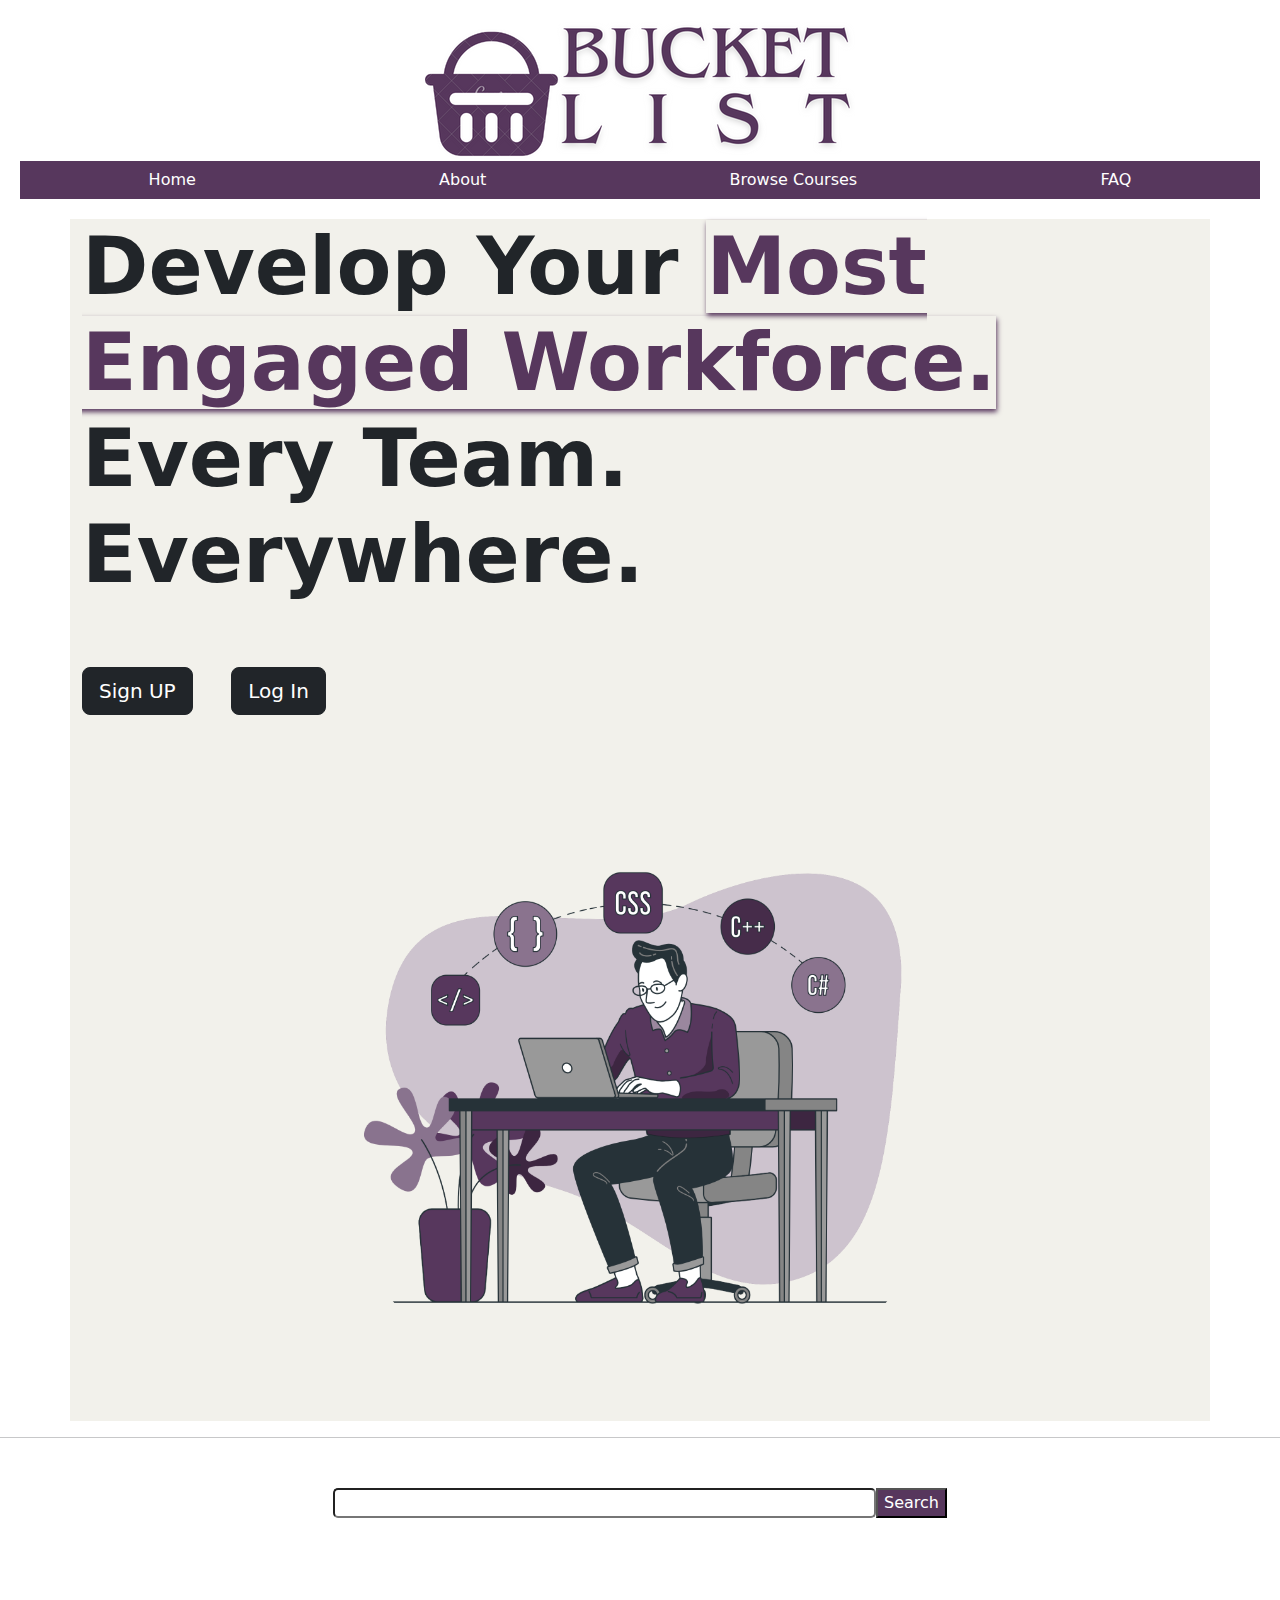
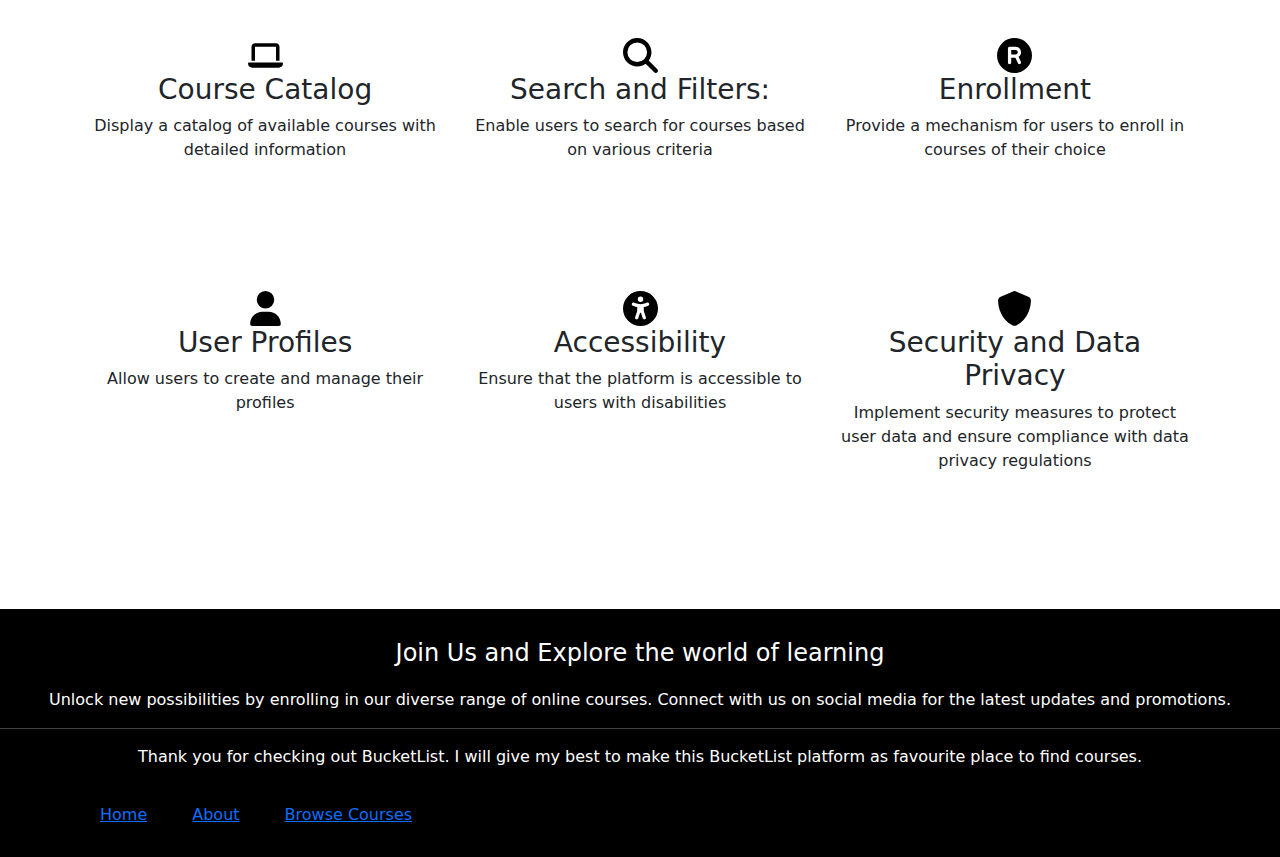
<file: index.html>
<!DOCTYPE html>
<html lang="en">

<head>
  <meta charset="UTF-8">
  <meta name="viewport" content="width=device-width, initial-scale=1">
  <link rel="stylesheet" href="styles/styles.css">

  <link href="https://cdn.jsdelivr.net/npm/bootstrap@5.3.2/dist/css/bootstrap.min.css" rel="stylesheet"
    integrity="sha384-T3c6CoIi6uLrA9TneNEoa7RxnatzjcDSCmG1MXxSR1GAsXEV/Dwwykc2MPK8M2HN" crossorigin="anonymous">
  <link rel="stylesheet" href="	https://cdn.jsdelivr.net/npm/bootstrap@5.3.2/dist/css/bootstrap.min.css">
  <script src="https://cdn.jsdelivr.net/npm/@popperjs/core@2.11.8/dist/umd/popper.min.js"
    integrity="sha384-I7E8VVD/ismYTF4hNIPjVp/Zjvgyol6VFvRkX/vR+Vc4jQkC+hVqc2pM8ODewa9r"
    crossorigin="anonymous"></script>
  <script src="https://cdn.jsdelivr.net/npm/bootstrap@5.3.2/dist/js/bootstrap.min.js"
    integrity="sha384-BBtl+eGJRgqQAUMxJ7pMwbEyER4l1g+O15P+16Ep7Q9Q+zqX6gSbd85u4mG4QzX+"
    crossorigin="anonymous"></script>
  <link rel="stylesheet" href="https://fonts.googleapis.com/css2?family=Roboto:wght@400;700&display=swap">

  <title>Online Course Reservation</title>
</head>
<body>
  <header>
    <nav>
      <div class="list">
        <img src="images/logoBL.png" alt="image">
        <ul class="nav-ul">
          <li class="nav-li"><a href="index.html">Home</a></li>
          <li class="nav-li"><a href="about.html">About</a></li>
          <li class="nav-li"><a href="browsecourses.html">Browse Courses</a></li>
          <li class="nav-li"><a href="faq.html">FAQ</a></li>
        </ul>
      </div>
    </nav>
  </header>
  <main>
    <div class="container">
      <div class="text">
        <h1>
          Develop Your <span>Most
          Engaged Workforce.</span> Every Team. Everywhere.
        </h1>

        <button class="btn btn-dark btn-lg" type="button"><a href="signin.html">Sign UP</a></button>
        <button class="btn btn-dark btn-lg" type="button"><a href="login.html">Log In</a></button>

      </div>

      <div class="img2">
        <img class="im2" src="images/Programmer-bro.png" alt="img">
      </div>
    </div>
    <hr>

    <div class="search">
      <input type="text" class="search-input" name="" class="input">
      <button type="submit" class="search-button">Search</button>
    </div>
    <section id="features">
      <div class="row">
        <div class="feature-box col-lg-4 ">
          <i class="fa-solid fa-laptop fa-4x"></i>
          <svg xmlns="http://www.w3.org/2000/svg" height="35" width="35"
            viewBox="0 0 640 512"><!--!Font Awesome Free 6.5.1 by @fontawesome - https://fontawesome.com License - https://fontawesome.com/license/free Copyright 2023 Fonticons, Inc.-->
            <path
              d="M128 32C92.7 32 64 60.7 64 96V352h64V96H512V352h64V96c0-35.3-28.7-64-64-64H128zM19.2 384C8.6 384 0 392.6 0 403.2C0 445.6 34.4 480 76.8 480H563.2c42.4 0 76.8-34.4 76.8-76.8c0-10.6-8.6-19.2-19.2-19.2H19.2z" />
          </svg>
          <h3>Course Catalog</h3>
          <p>Display a catalog of available courses with detailed information </p>
        </div>
        <div class="feature-box col-lg-4 ">
          <i class="fa-solid fa-magnifying-glass fa-5x"></i>
          <svg xmlns="http://www.w3.org/2000/svg" height="35" width="35"
            viewBox="0 0 512 512"><!--!Font Awesome Free 6.5.1 by @fontawesome - https://fontawesome.com License - https://fontawesome.com/license/free Copyright 2023 Fonticons, Inc.-->
            <path
              d="M416 208c0 45.9-14.9 88.3-40 122.7L502.6 457.4c12.5 12.5 12.5 32.8 0 45.3s-32.8 12.5-45.3 0L330.7 376c-34.4 25.2-76.8 40-122.7 40C93.1 416 0 322.9 0 208S93.1 0 208 0S416 93.1 416 208zM208 352a144 144 0 1 0 0-288 144 144 0 1 0 0 288z" />
          </svg>
          <h3>Search and Filters:</h3>
          <p>Enable users to search for courses based on various criteria</p>
        </div>
        <div class="feature-box col-lg-4">
          <i class="fa-solid fa-registered fa-10x"></i>
          <svg xmlns="http://www.w3.org/2000/svg" height="35" width="35"
            viewBox="0 0 512 512"><!--!Font Awesome Free 6.5.1 by @fontawesome - https://fontawesome.com License - https://fontawesome.com/license/free Copyright 2023 Fonticons, Inc.-->
            <path
              d="M256 512A256 256 0 1 0 256 0a256 256 0 1 0 0 512zM160 152c0-13.3 10.7-24 24-24h88c44.2 0 80 35.8 80 80c0 28-14.4 52.7-36.3 67l34.1 75.1c5.5 12.1 .1 26.3-11.9 31.8s-26.3 .1-31.8-11.9L268.9 288H208v72c0 13.3-10.7 24-24 24s-24-10.7-24-24V264 152zm48 88h64c17.7 0 32-14.3 32-32s-14.3-32-32-32H208v64z" />
          </svg>
          <h3>Enrollment </h3>
          <p>Provide a mechanism for users to enroll in courses of their choice</p>
        </div>
        <div class="feature-box col-lg-4">
          <i class="fa-solid fa-user fa-10x"></i>
          <svg xmlns="http://www.w3.org/2000/svg" height="35" width="35"
            viewBox="0 0 448 512"><!--!Font Awesome Free 6.5.1 by @fontawesome - https://fontawesome.com License - https://fontawesome.com/license/free Copyright 2023 Fonticons, Inc.-->
            <path
              d="M224 256A128 128 0 1 0 224 0a128 128 0 1 0 0 256zm-45.7 48C79.8 304 0 383.8 0 482.3C0 498.7 13.3 512 29.7 512H418.3c16.4 0 29.7-13.3 29.7-29.7C448 383.8 368.2 304 269.7 304H178.3z" />
          </svg>
          <h3>User Profiles</h3>
          <p>Allow users to create and manage their profiles</p>
        </div>
        <div class="feature-box col-lg-4">
          <i class="fa-solid fa-universal-access fa-10x"></i>
          <svg xmlns="http://www.w3.org/2000/svg" height="35" width="35"
            viewBox="0 0 512 512"><!--!Font Awesome Free 6.5.1 by @fontawesome - https://fontawesome.com License - https://fontawesome.com/license/free Copyright 2023 Fonticons, Inc.-->
            <path
              d="M0 256a256 256 0 1 1 512 0A256 256 0 1 1 0 256zm161.5-86.1c-12.2-5.2-26.3 .4-31.5 12.6s.4 26.3 12.6 31.5l11.9 5.1c17.3 7.4 35.2 12.9 53.6 16.3v50.1c0 4.3-.7 8.6-2.1 12.6l-28.7 86.1c-4.2 12.6 2.6 26.2 15.2 30.4s26.2-2.6 30.4-15.2l24.4-73.2c1.3-3.8 4.8-6.4 8.8-6.4s7.6 2.6 8.8 6.4l24.4 73.2c4.2 12.6 17.8 19.4 30.4 15.2s19.4-17.8 15.2-30.4l-28.7-86.1c-1.4-4.1-2.1-8.3-2.1-12.6V235.5c18.4-3.5 36.3-8.9 53.6-16.3l11.9-5.1c12.2-5.2 17.8-19.3 12.6-31.5s-19.3-17.8-31.5-12.6L338.7 175c-26.1 11.2-54.2 17-82.7 17s-56.5-5.8-82.7-17l-11.9-5.1zM256 160a40 40 0 1 0 0-80 40 40 0 1 0 0 80z" />
          </svg>
          <h3>Accessibility</h3>
          <p>Ensure that the platform is accessible to users with disabilities</p>
        </div>
        <div class="feature-box col-lg-4">
          <i class="fa-solid fa-shield fa-10x"></i>
          <svg xmlns="http://www.w3.org/2000/svg" height="35" width="35"
            viewBox="0 0 512 512"><!--!Font Awesome Free 6.5.1 by @fontawesome - https://fontawesome.com License - https://fontawesome.com/license/free Copyright 2023 Fonticons, Inc.-->
            <path
              d="M256 0c4.6 0 9.2 1 13.4 2.9L457.7 82.8c22 9.3 38.4 31 38.3 57.2c-.5 99.2-41.3 280.7-213.6 363.2c-16.7 8-36.1 8-52.8 0C57.3 420.7 16.5 239.2 16 140c-.1-26.2 16.3-47.9 38.3-57.2L242.7 2.9C246.8 1 251.4 0 256 0z" />
          </svg>
          <h3>Security and Data Privacy</h3>
          <p>Implement security measures to protect user data and ensure compliance with data privacy regulations</p>
        </div>
      </div>
    
    </section>
    <div class="companies">
    </div>



  </main>
  <footer>
    <div class="container1 footer">
      <h2 class="footer-h2">Join Us and Explore the world of learning</h2>
      <p class="footer-p text-center">Unlock new possibilities by enrolling in our diverse range of online courses.
        Connect with us on social media
        for the latest updates and promotions.</p>
      <hr>
      <p class="footer-p text-center">Thank you for checking out BucketList. I will give my best to make this BucketList
        platform as favourite place
        to find courses.</p><br>
      <div class="footer-links">
        <ul class="footer-ul">
          <li class="footer-li"><a class="footer-a" href="index.html">Home</a></li>
          <li class="footer-li"><a class="footer-a" href="about.html">About</a></li>
          <li class="footer-li"><a class="footer-a" href="browsecourses.html">Browse Courses</a></li>
        </ul>
      </div>
    </div>

  </footer>
</body>

</html>
</file>
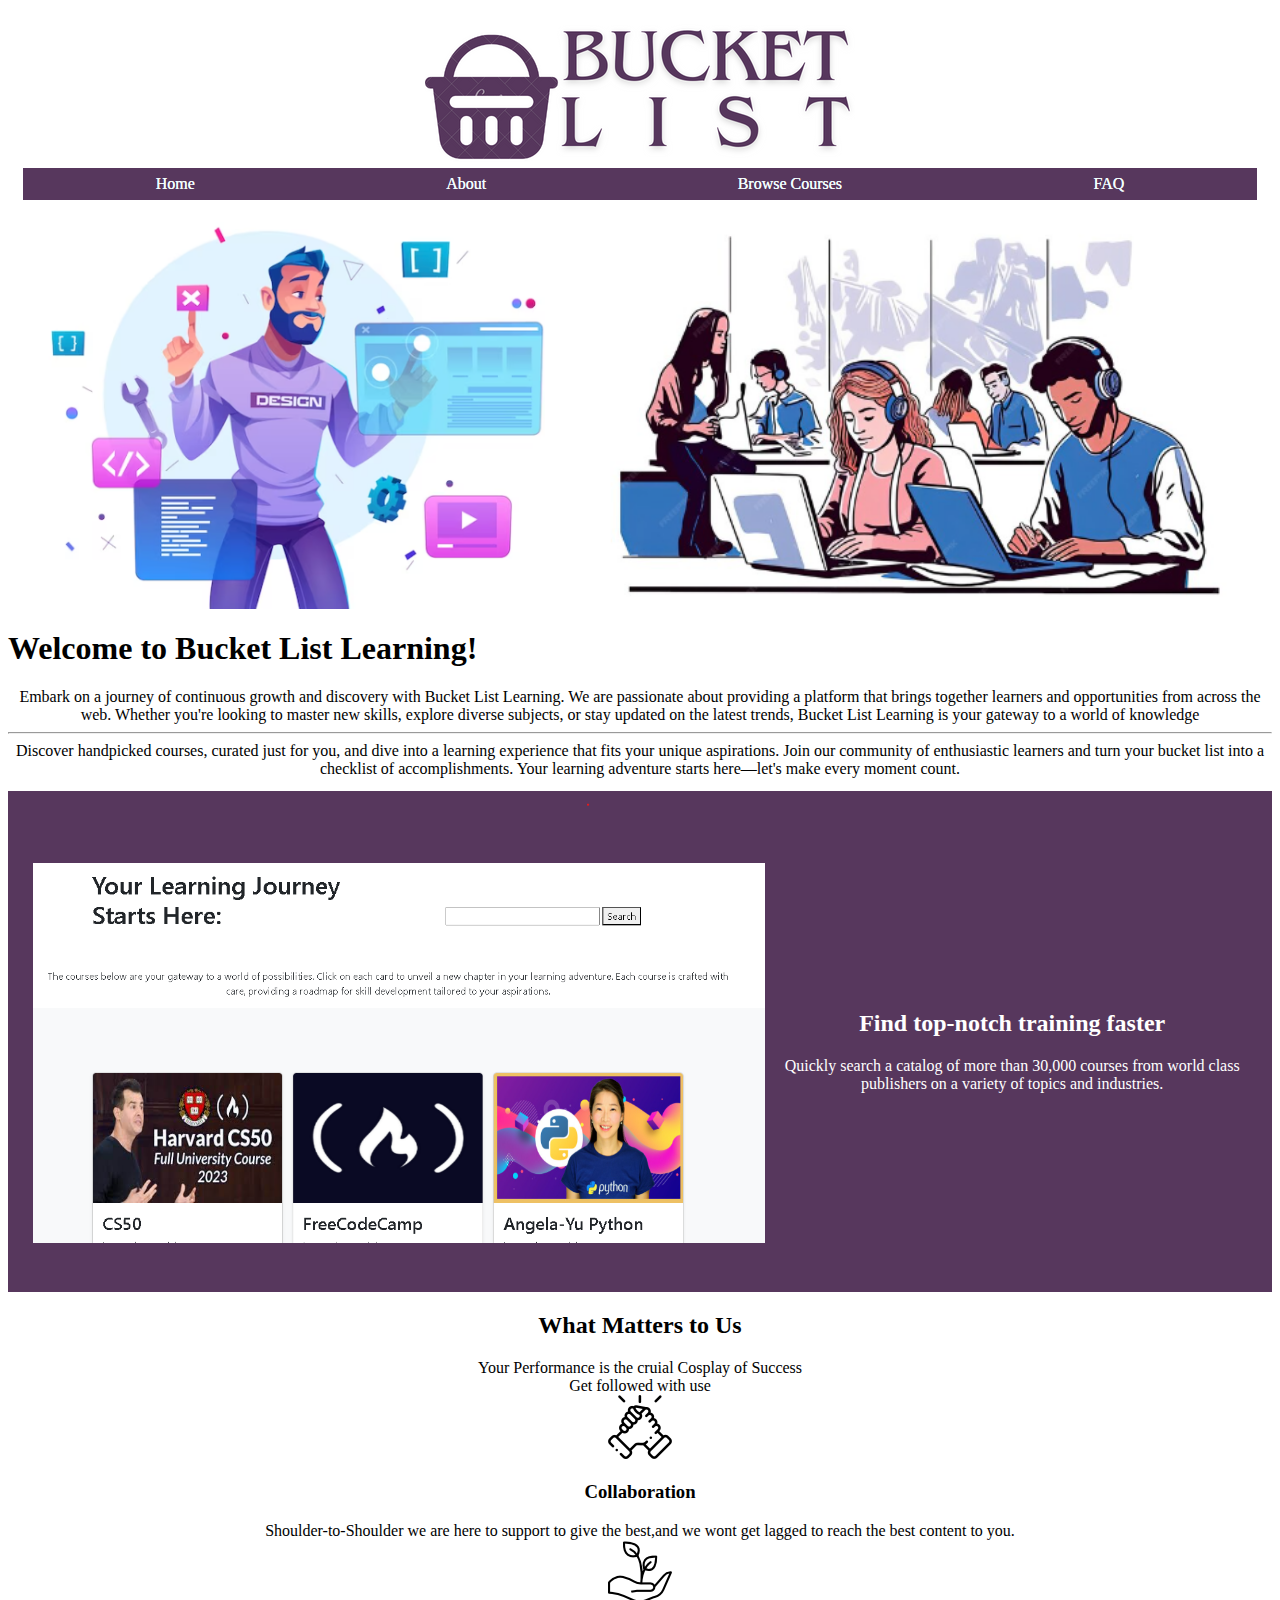
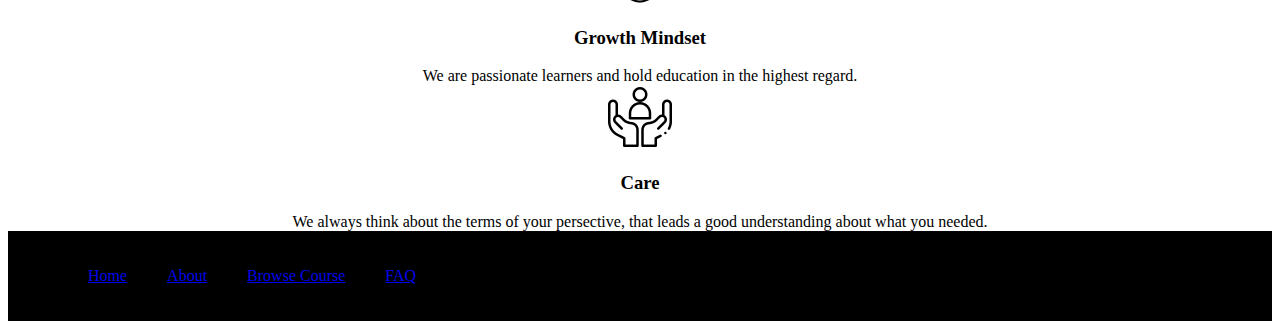
<file: about.html>
<!DOCTYPE html>
<html lang="en">

<head>
    <meta charset="UTF-8">
    <meta name="viewport" content="width=device-width, initial-scale=1.0">
    <link rel="stylesheet" href="styles/about.css">
    <title>About</title>
    <link href="https://cdn.jsdelivr.net/npm/bootstrap@5.3.2/dist/css/bootstrap.min.css" rel="stylesheet"
        integrity="sha384-T3c6CoIi6uLrA9TneNEoa7RxnatzjcDSCmG1MXxSR1GAsXEV/Dwwykc2MPK8M2HN" crossorigin="anonymous">

</head>

<body>
    <header>
        <nav>
            <div class="list">
                <img src="images/logoBL.png" alt="image">
                <ul class="header-ul">
                    <li class="header-li"><a class="header-a" href="index.html">Home</a></li>
                    <li class="header-li"><a class="header-a" href="about.html">About</a></li>
                    <li class="header-li"><a class="header-a" href="browsecourses.html">Browse Courses</a></li>
                    <li class="header-li"><a class="header-a" href="faq.html">FAQ</a></li>
                </ul>
            </div>
        </nav>
    </header>
    <main>
        
        <div class="container">
            <div class="vectors">
            <img src="images/vector3.png" alt="" class="about-img">
            <img src="images/vector2.png" alt="" class="about-img2"></div>
            <h1>Welcome to Bucket List Learning!</h1>
            <p>Embark on a journey of continuous growth and discovery with Bucket List Learning. We are passionate about
                providing a platform that brings together learners and opportunities from across the web. Whether you're
                looking to master new skills, explore diverse subjects, or stay updated on the latest trends, Bucket
                List Learning is your gateway to a world of knowledge</p>
            <hr>
            <p>Discover handpicked courses, curated just for you, and dive into a learning experience that fits your
                unique aspirations. Join our community of enthusiastic learners and turn your bucket list into a
                checklist of accomplishments. Your learning adventure starts here—let's make every moment count.</p>
        </div>
    </main>
    <div class="empty">
        <div class="container block">
            <div class="img">
                <img src="images/browse-course-pic.png" alt="">
            </div>
            <div class="text">
                <h2>Find top-notch training faster</h2>
                <p>Quickly search a catalog of more than 30,000 courses from world class publishers on a variety of
                    topics
                    and industries.</p>
            </div>
        </div>
    </div>
    <section>
        <div class="container">
            <h2>What Matters to Us</h2>
            <p>Your Performance is the cruial Cosplay of Success</p>
            <p>Get followed with use</p>
            <div class="album py-5 bg-body-tertiary">
                <div class="container">
                    <div class="row row-cols-1 row-cols-sm-2 row-cols-md-3 g-3">
                        <div class="col">
                            <div class="card1 card  shadow-sm">
                                <div class="card-body">
                                    <img src="images/collaboration.png" alt="">
                                    <h3 class="card-title">Collaboration</h3>
                                    <p class="card-text">Shoulder-to-Shoulder we are here to support to give the
                                        best,and we wont get lagged to reach the best content to you.</p>
                                    <div class=" d-flex justify-content-between align-items-center"></div>
                                </div>
                            </div>
                        </div>
                        <div class="col">
                            <div class="card1 card  shadow-sm">


                                <div class="card-body">
                                    <img src="images/growth_1460537.png" alt="">
                                    <h3 class="card-title">Growth Mindset</h3>
                                    <p class="card-text">We are passionate learners and hold education in the highest
                                        regard.</p>
                                    <div class=" d-flex justify-content-between align-items-center"></div>
                                </div>
                            </div>
                        </div>
                        <div class="col">
                            <div class="card1 card  shadow-sm">
                                <div class="card-body">
                                    <img src="images/care.png" alt="">
                                    <h3 class="card-title">Care</h3>
                                    <p class="card-text">We always think about the terms of your persective, that leads
                                        a good understanding about what you needed.</p>
                                    <div class=" d-flex justify-content-between align-items-center"></div>
                                </div>
                            </div>
                        </div>
                    </div>
                </div>
            </div>
    </section>
    <footer>
        <div class="footer">
            <ul class="footer-ul">
                <Li class="footer-li"><a class="footer-a" href="index.html">Home</a></Li>
                <li class="footer-li"><a class="footer-a" href="about.html">About</a></Li>
                <li class="footer-li"><a class="footer-a" href="browsecourses.html">Browse Course</a></li>
                <li class="footer-li"><a class="footer-a" href="faq.html">FAQ</a></li>
            </ul>
        </div>
    </footer>
</body>

</html>
</file>
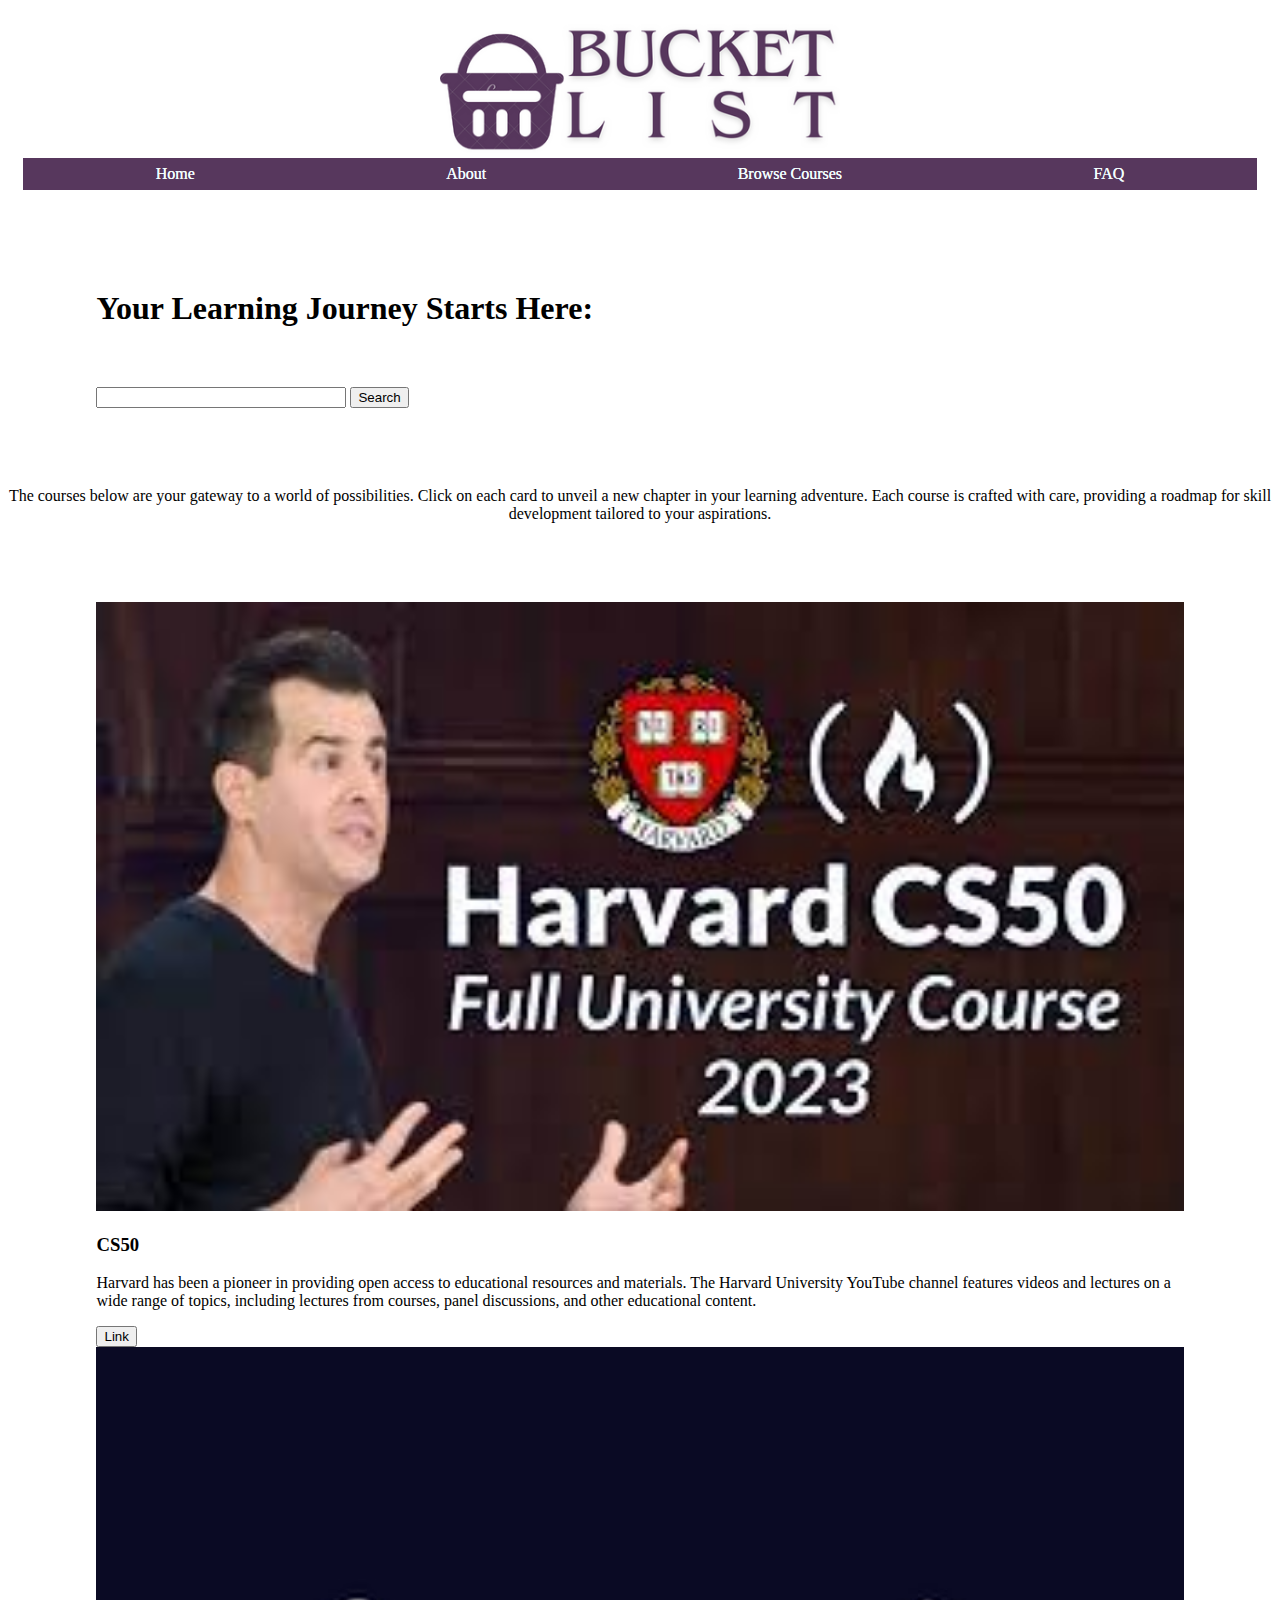
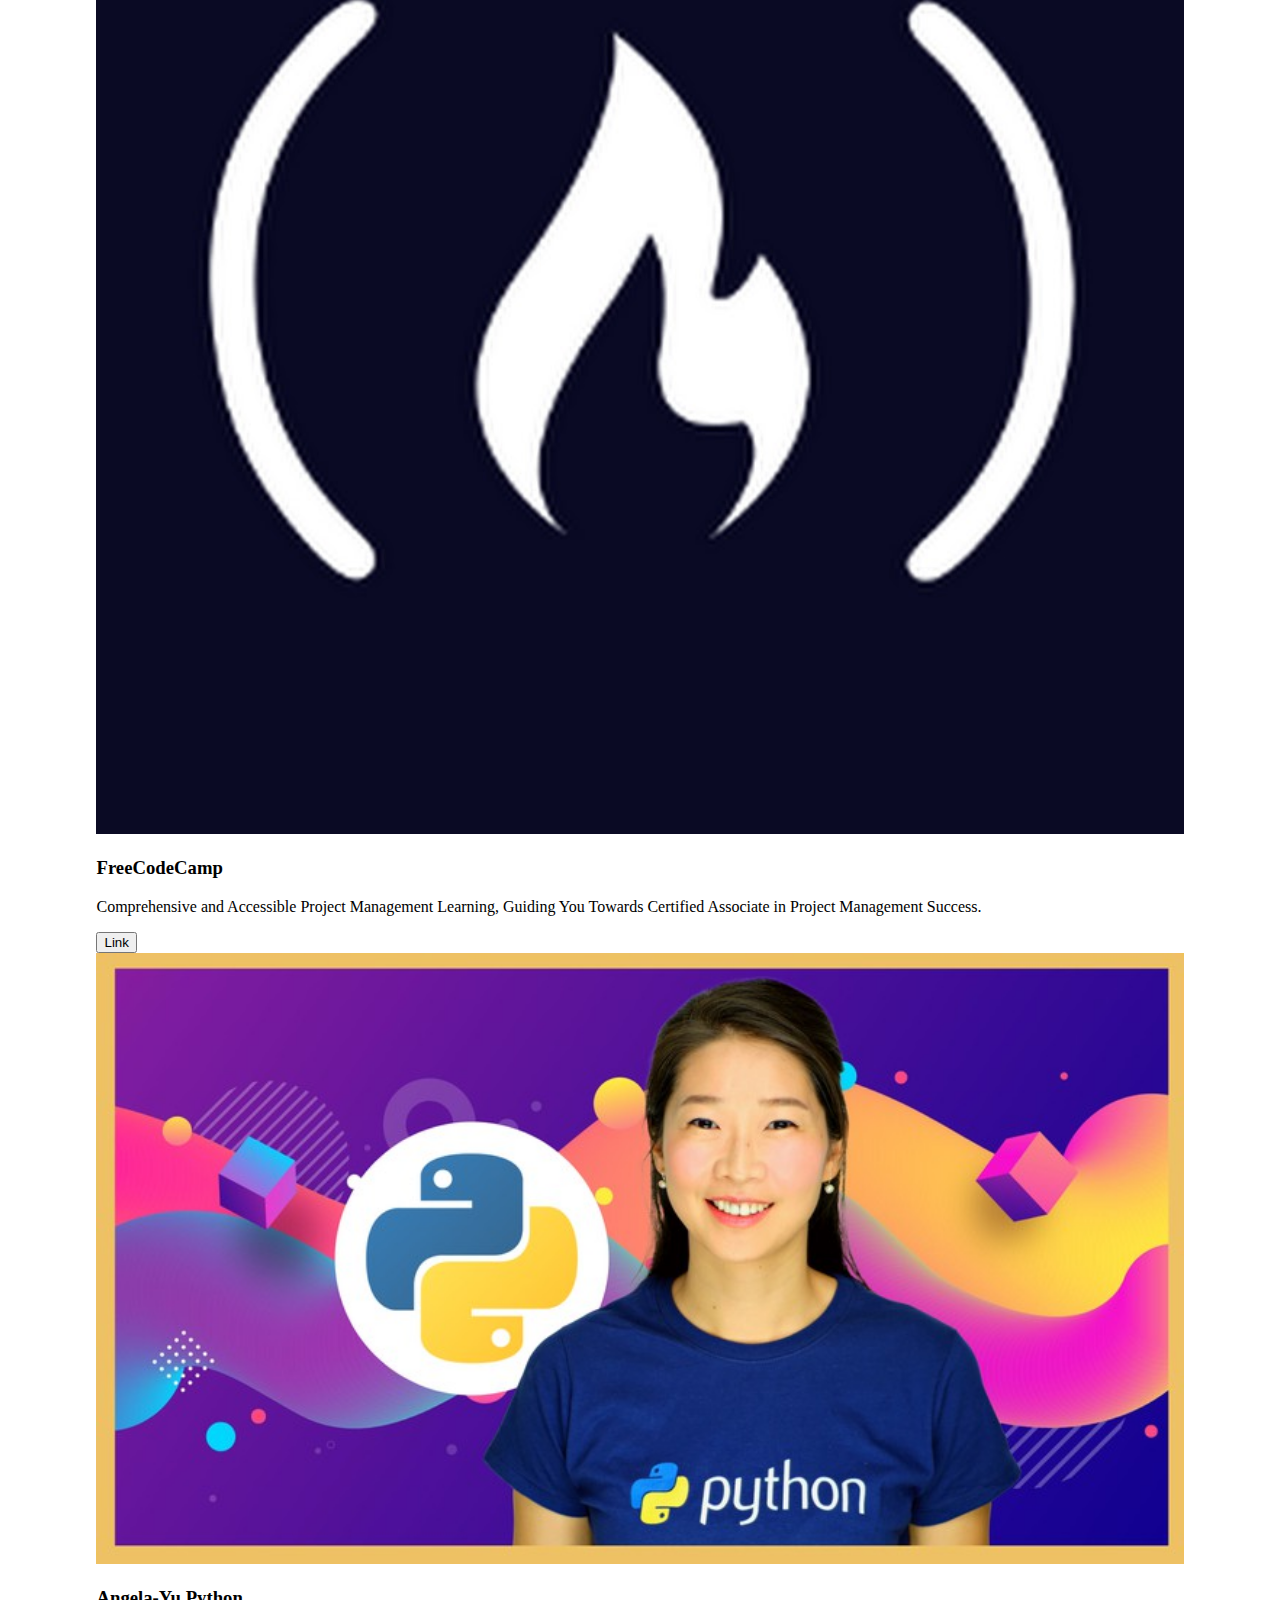
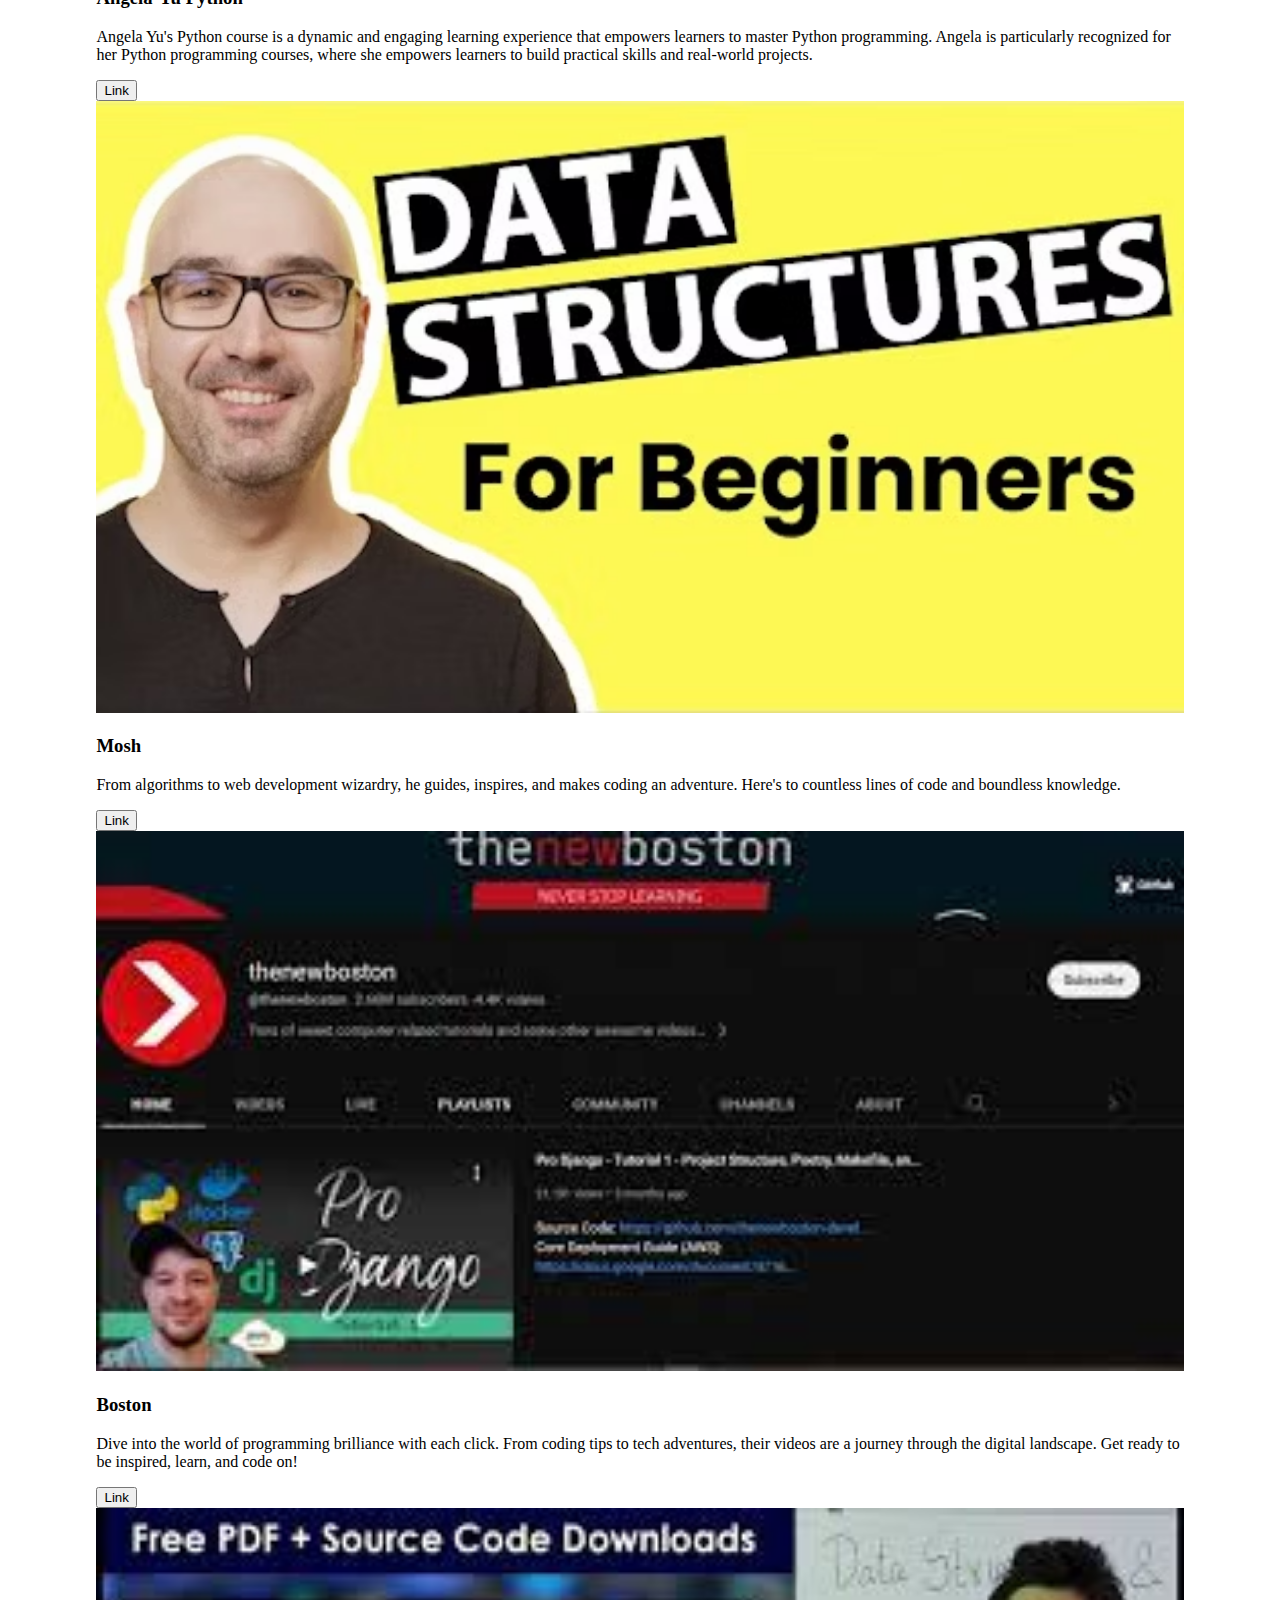
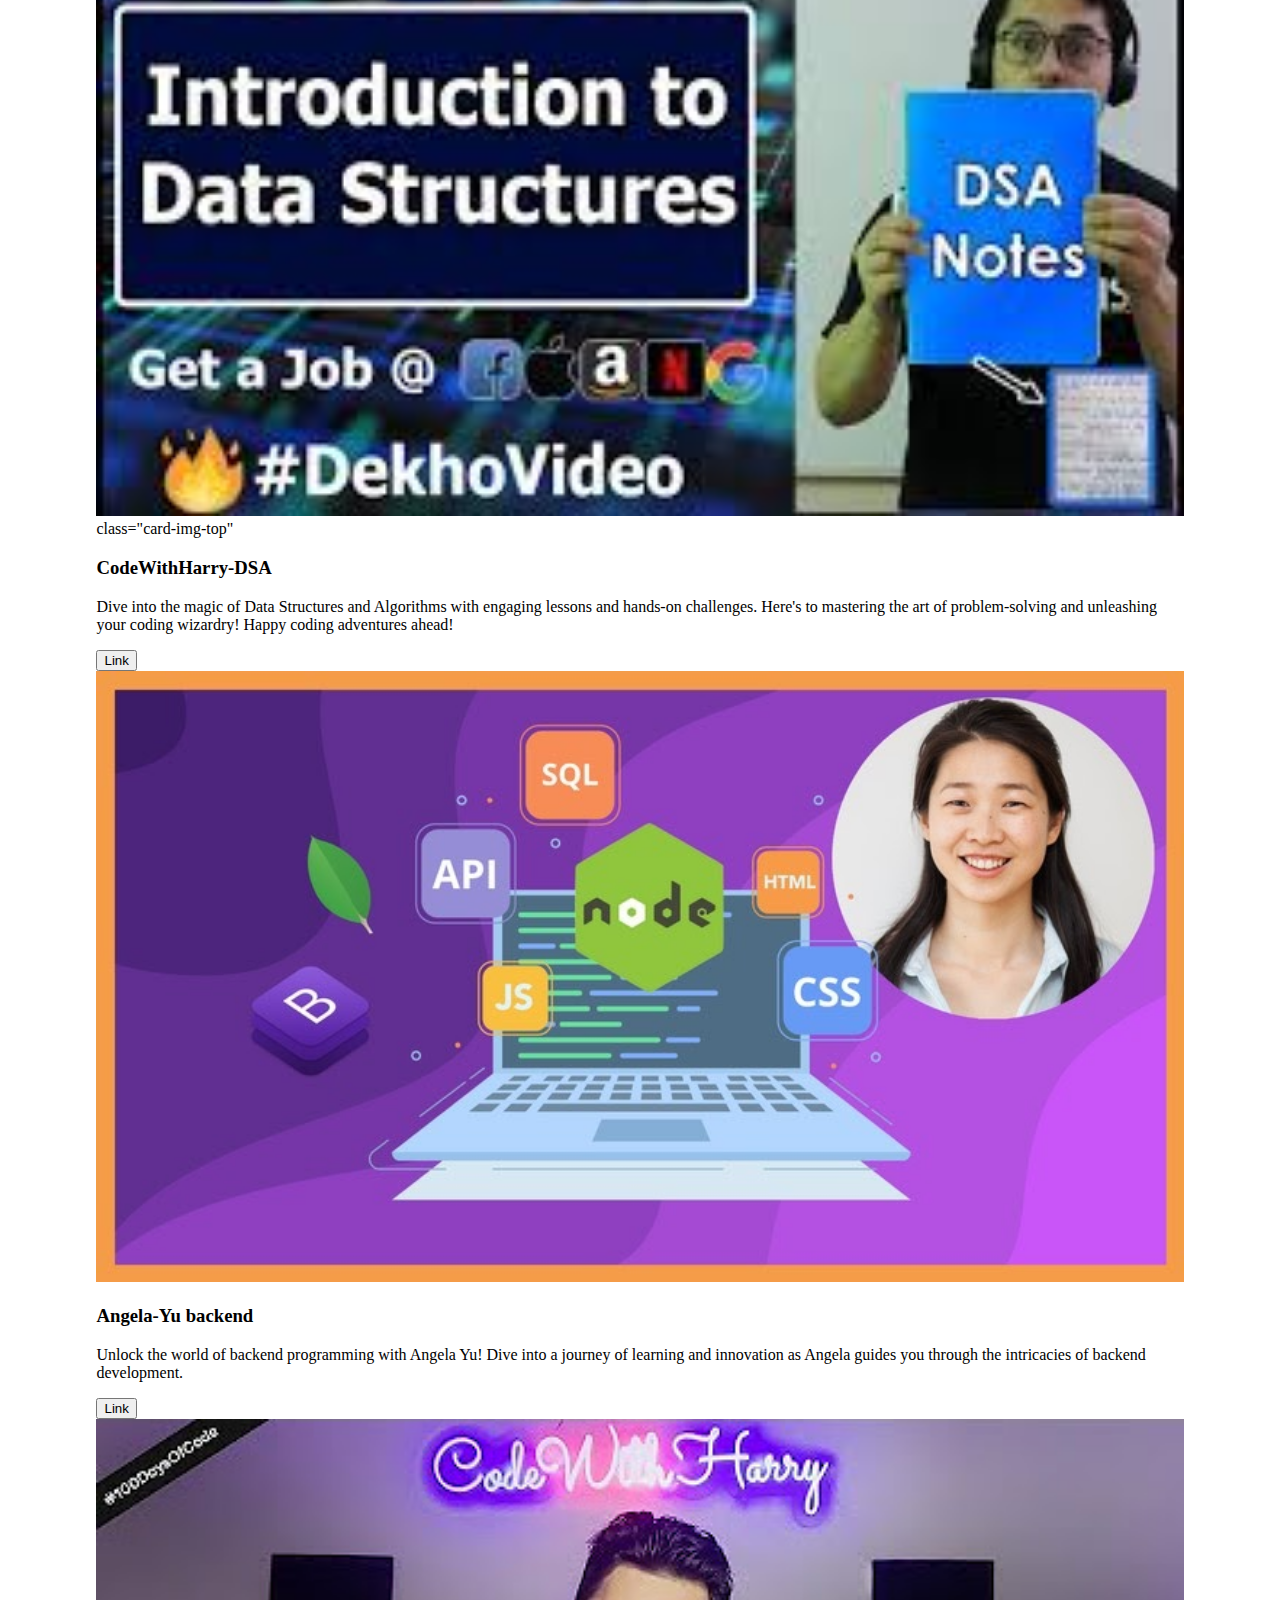
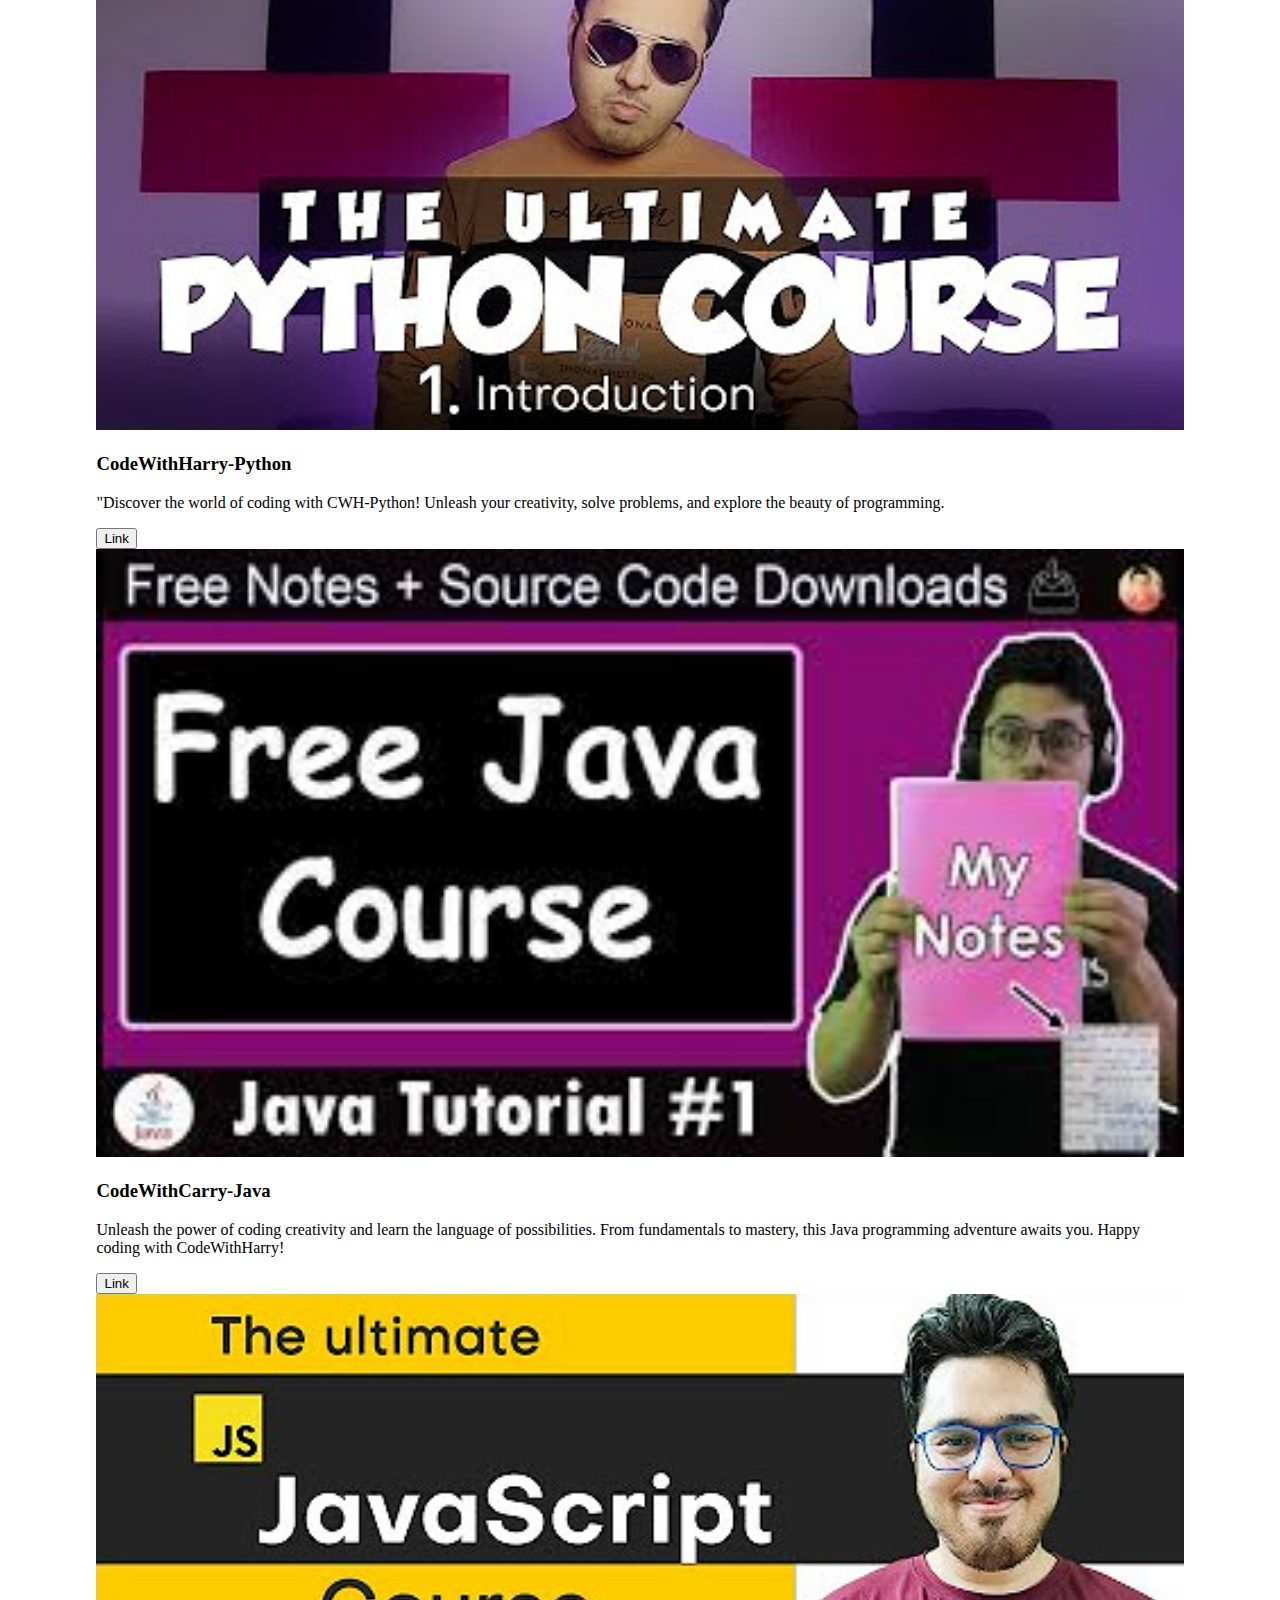
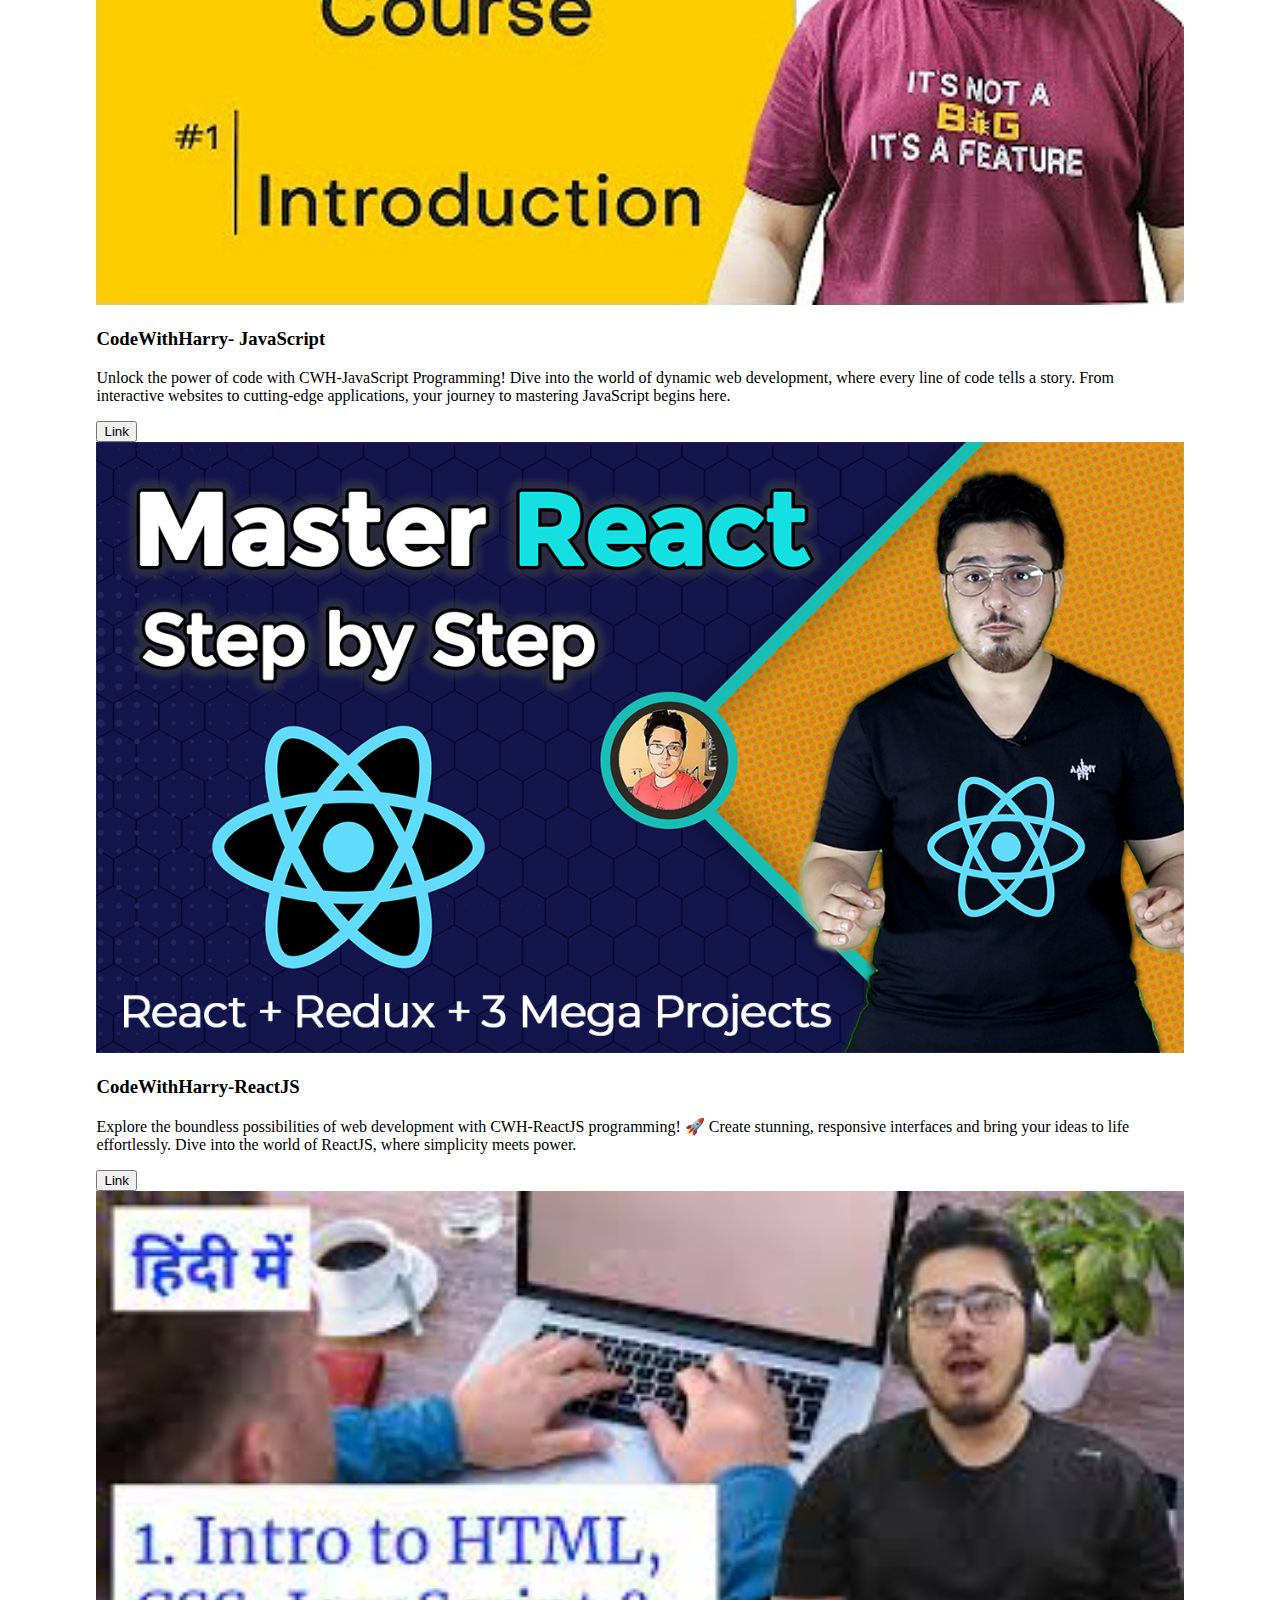
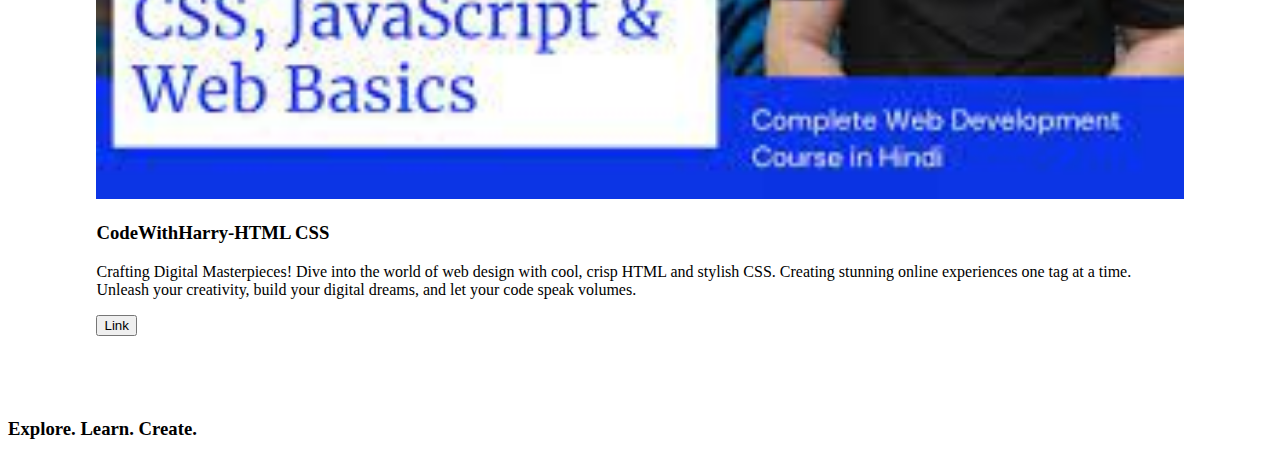
<file: browsecourses.html>
<!DOCTYPE html>
<html lang="en">

<head>
    <meta charset="UTF-8">
    <meta name="viewport" content="width=device-width, initial-scale=1.0">
    <title>Browse Course</title>
    <link rel="stylesheet" href="styles/browse.css">
    <link href="https://cdn.jsdelivr.net/npm/bootstrap@5.3.2/dist/css/bootstrap.min.css" rel="stylesheet"
        integrity="sha384-T3c6CoIi6uLrA9TneNEoa7RxnatzjcDSCmG1MXxSR1GAsXEV/Dwwykc2MPK8M2HN" crossorigin="anonymous">
</head>

<body>
    <header>
        <nav>
            <div class="list">
                <img src="images/logoBL.png" alt="image">
                <ul>
                    <li><a href="index.html">Home</a></li>
                    <li><a href="about.html">About</a></li>
                    <li><a href="browsecourses.html">Browse Courses</a></li>
                    <li><a href="faq.html">FAQ</a></li>
                </ul>
            </div>
        </nav>
    </header>
    <main>
        <section class="container browse-heading">
            <div class="row">
                <div class="col-sm-7">
                    <h1>Your Learning Journey Starts Here:</h1>
                </div>
                <div class="col-sm-5">
                    <form>
                        <input type="search">
                        <button>Search</button>
                    </form>
                </div>

            </div>

            <p>The courses below are your gateway to a world of possibilities. Click on each card to unveil a new
                chapter in your learning adventure. Each course is crafted with care, providing a roadmap for skill
                development tailored to your aspirations.
            </p>
        </section>
        <section>
            <div class="album py-5 bg-body-tertiary">
                <div class="container">
                    <div class="row row-cols-1 row-cols-sm-2 row-cols-md-3 g-3">
                        <div class="col">
                            <div class="card1 card  shadow-sm">
                                <img class="card-img-top" src="images/cs50.jpeg" alt="">
                                <div class="card-body">
                                    <h3 class="card-title">CS50</h3>
                                    <p class="card-text">Harvard has been a pioneer in providing open access to
                                        educational resources and materials. The Harvard University YouTube channel
                                        features videos and lectures on a wide range of topics, including lectures from
                                        courses, panel discussions, and other educational content.</p>
                                    <div class=" d-flex justify-content-between align-items-center">
                                        <div class="btn-group">
                                            <button class="btn btn-sm btn-outline-secondary"><a
                                                    href="https://www.youtube.com/@harvard/featured">Link</a></button>
                                        </div>
                                    </div>
                                </div>
                            </div>
                        </div>
                        <div class="col">
                            <div class="card2 card shadow-sm">
                                <img class="card-img-top" src="images/freecodecamp.jpg" alt="">
                                <div class="card-body">
                                    <h3 class="card-title">FreeCodeCamp</h3>
                                    <p class="card-text">Comprehensive and Accessible Project Management Learning,
                                        Guiding You Towards Certified Associate in Project Management Success.</p>
                                    <div class="d-flex justify-content-between align-items-center">
                                        <div class="btn-group">
                                            <button class="btn btn-sm btn-outline-secondary"><a
                                                    href="https://www.youtube.com/@freecodecamp">Link</a></button>
                                        </div>
                                    </div>
                                </div>
                            </div>
                        </div>
                        <div class="col">
                            <div class="card3 card shadow-sm">
                                <img class="card-img-top" src="images/angela-python.jpg" alt="">
                                <div class="card-body">
                                    <h3 class="card-title">Angela-Yu Python</h3>
                                    <p class="card-text">Angela Yu's Python course is a dynamic and engaging learning
                                        experience that empowers learners to master Python programming. Angela is
                                        particularly recognized for her Python programming courses, where she empowers
                                        learners to build practical skills and real-world projects. </p>
                                    <div class="d-flex justify-content-between align-items-center">
                                        <div class="btn-group">
                                            <button class="btn btn-sm btn-outline-secondary"><a
                                                    href="https://www.udemy.com/course/100-days-of-code/?utm_source=adwords-pmax&utm_medium=udemyads&utm_campaign=PMax_la.EN_cc.INDIA&utm_content=deal4584&utm_term=_._ag__._kw__._ad__._de_c_._dm__._pl__._ti__._li_9062155_._pd__._&gad_source=1&gclid=Cj0KCQiAkKqsBhC3ARIsAEEjuJgPnpDVHRuI5XGqdJJd6i-VzvgRsKw7MJgm99AK8iHm94SMVKkyQ3gaAvOuEALw_wcB">Link</a></button>
                                        </div>
                                    </div>
                                </div>
                            </div>
                        </div>
                        <div class="col">
                            <div class="card4 card shadow-sm ">
                                <img class="card-img-top" src="images/mosh-dsa.avif" alt="">
                                <div class="card-body">
                                    <h3 class="card-title">Mosh</h3>
                                    <p class="card-text"> From algorithms to web development wizardry, he guides,
                                        inspires, and makes coding an adventure. Here's to countless lines of code and
                                        boundless knowledge.</p>
                                    <div class=" d-flex justify-content-between align-items-center">
                                        <div class="btn-group">
                                            <button class="btn btn-sm btn-outline-secondary"><a
                                                    href="https://www.youtube.com/@programmingwithmosh">Link</a></button>
                                        </div>
                                    </div>
                                </div>
                            </div>
                        </div>
                        <div class="col">
                            <div class="card5 card shadow-sm">
                                <img class="card-img-top" src="images/boston-hacking.jpeg" alt="">
                                <div class="card-body">
                                    <h3 class="card-title">Boston</h3>
                                    <p class="card-text">Dive into the world of programming brilliance with each click.
                                        From coding tips to tech adventures, their videos are a journey through the
                                        digital landscape. Get ready to be inspired, learn, and code on! </p>
                                    <div class=" d-flex justify-content-between align-items-center">
                                        <div class="btn-group">
                                            <button class="btn btn-sm btn-outline-secondary"><a
                                                    href="https://www.youtube.com/@thenewboston">Link</a></button>
                                        </div>
                                    </div>
                                </div>
                            </div>
                        </div>
                        <div class="col">
                            <div class="card6 card shadow-sm">
                                <img class="card-img-top" src="images/cwh-dsa.jpeg" alt="">class="card-img-top"
                                <div class="card-body">
                                    <h3 class="card-title">CodeWithHarry-DSA</h3>
                                    <p class="card-text">Dive into the magic of Data Structures and Algorithms with
                                        engaging lessons and hands-on challenges. Here's to mastering the art of
                                        problem-solving and unleashing your coding wizardry! Happy coding adventures
                                        ahead! </p>
                                    <div class=" d-flex justify-content-between align-items-center">
                                        <div class="btn-group">
                                            <button class="btn btn-sm btn-outline-secondary"><a
                                                    href="https://www.youtube.com/playlist?list=PLu0W_9lII9ahIappRPN0MCAgtOu3lQjQi">Link</a></button>
                                        </div>
                                    </div>
                                </div>
                            </div>
                        </div>
                        <div class="col">
                            <div class="card7 card shadow-sm">
                                <img class="card-img-top" src="images/angela-backend.jpg" alt="">
                                <div class="card-body">
                                    <h3 class="card-title">Angela-Yu backend</h3>
                                    <p class="card-text">Unlock the world of backend programming with Angela Yu! Dive
                                        into a journey of learning and innovation as Angela guides you through the
                                        intricacies of backend development. </p>
                                    <div class=" d-flex justify-content-between align-items-center">
                                        <div class="btn-group">
                                            <button class="btn btn-sm btn-outline-secondary"><a
                                                    href="https://www.udemy.com/course/the-complete-web-development-bootcamp/?data_h=BUAecVdUTHQ%3D&deal_code=1812GIFTINGB&utm_source=adwords-pmax&utm_medium=udemyads&utm_campaign=PMax_la.EN_cc.INDIA&utm_content=deal4584&utm_term=_._ag__._kw__._ad__._de_c_._dm__._pl__._ti__._li_9062155_._pd__._&gad_source=1&gclid=Cj0KCQiAkKqsBhC3ARIsAEEjuJiMyfjEu_qqIkfHAWsW83ZM7Nhg_Qs3eupLJGWidJW3R8K3bNSc-lAaAgGYEALw_wcB">Link</a></button>
                                        </div>
                                    </div>
                                </div>
                            </div>
                        </div>
                        <div class="col">
                            <div class="card8 card shadow-sm">
                                <img class="card-img-top" src="images/cwh-python.jpg" alt="">
                                <div class="card-body">
                                    <h3 class="card-title">CodeWithHarry-Python</h3>
                                    <p class="card-text">"Discover the world of coding with CWH-Python! Unleash your
                                        creativity, solve problems, and explore the beauty of programming. </p>
                                    <div class=" d-flex justify-content-between align-items-center">
                                        <div class="btn-group">
                                            <button class="btn btn-sm btn-outline-secondary"><a
                                                    href="https://www.youtube.com/watch?v=7wnove7K-ZQ&list=PLu0W_9lII9agwh1XjRt242xIpHhPT2llg">Link</a></button>
                                        </div>
                                    </div>
                                </div>
                            </div>
                        </div>
                        <div class="col">
                            <div class="card9 card shadow-sm">
                                <img class="card-img-top" src="images/cwh-java.jpeg" alt="">
                                <div class="card-body">
                                    <h3 class="card-title">CodeWithCarry-Java</h3>
                                    <p class="card-text"> Unleash the power of coding creativity and learn the language
                                        of possibilities. From fundamentals to mastery, this Java programming adventure
                                        awaits you. Happy coding with CodeWithHarry! </p>
                                    <div class=" d-flex justify-content-between align-items-center">
                                        <div class="btn-group">
                                            <button class="btn btn-sm btn-outline-secondary"><a
                                                    href="https://www.youtube.com/watch?v=ntLJmHOJ0ME&list=PLu0W_9lII9agS67Uits0UnJyrYiXhDS6q">Link</a></button>
                                        </div>
                                    </div>
                                </div>
                            </div>
                        </div>
                        <div class="col">
                            <div class="card10 card shadow-sm">
                                <img class="card-img-top" src="images/cwh-js.jpg" alt="">
                                <div class="card-body">
                                    <h3 class="card-title">CodeWithHarry- JavaScript</h3>
                                    <p class="card-text">Unlock the power of code with CWH-JavaScript Programming! Dive
                                        into the world of dynamic web development, where every line of code tells a
                                        story. From interactive websites to cutting-edge applications, your journey to
                                        mastering JavaScript begins here.</p>
                                    <div class=" d-flex justify-content-between align-items-center">
                                        <div class="btn-group">
                                            <button class="btn btn-sm btn-outline-secondary"><a
                                                    href="https://www.youtube.com/watch?v=ER9SspLe4Hg&list=PLu0W_9lII9ahR1blWXxgSlL4y9iQBnLpR">Link</a></button>
                                        </div>
                                    </div>
                                </div>
                            </div>
                        </div>
                        <div class="col">
                            <div class="card11 card shadow-sm">
                                <img class="card-img-top" src="images/cwh-react.png" alt="">
                                <div class="card-body">
                                    <h3 class="card-title">CodeWithHarry-ReactJS</h3>
                                    <p class="card-text">Explore the boundless possibilities of web development with
                                        CWH-ReactJS programming! 🚀 Create stunning, responsive interfaces and bring
                                        your ideas to life effortlessly. Dive into the world of ReactJS, where
                                        simplicity meets power.</p>
                                    <div class=" d-flex justify-content-between align-items-center">
                                        <div class="btn-group">
                                            <button class="btn btn-sm btn-outline-secondary"><a
                                                    href="https://www.youtube.com/watch?v=-mJFZp84TIY&list=PLu0W_9lII9agx66oZnT6IyhcMIbUMNMdt">Link</a></button>
                                        </div>
                                    </div>
                                </div>
                            </div>
                        </div>
                        <div class="col">
                            <div class="card12 card shadow-sm">
                                <img class="card-img-top" src="images/cwh-htmlcss.jpeg" alt="">
                                <div class="card-body">
                                    <h3 class="card-title">CodeWithHarry-HTML CSS</h3>
                                    <p class="card-text">Crafting Digital Masterpieces! Dive into the world of web
                                        design with cool, crisp HTML and stylish CSS. Creating stunning online
                                        experiences one tag at a time. Unleash your creativity, build your digital
                                        dreams, and let your code speak volumes. </p>
                                    <div class=" d-flex justify-content-between align-items-center">
                                        <div class="btn-group">
                                            <button class="btn btn-sm btn-outline-secondary"><a
                                                    href="https://www.youtube.com/watch?v=6mbwJ2xhgzM&list=PLu0W_9lII9agiCUZYRsvtGTXdxkzPyItg">Link</a></button>
                                        </div>
                                    </div>
                                </div>
                            </div>
                        </div>
                    </div>

                </div>
            </div>
        </section>
        <h3>Explore. Learn. Create.</h3>
    </main>
</body>

</html>
</file>
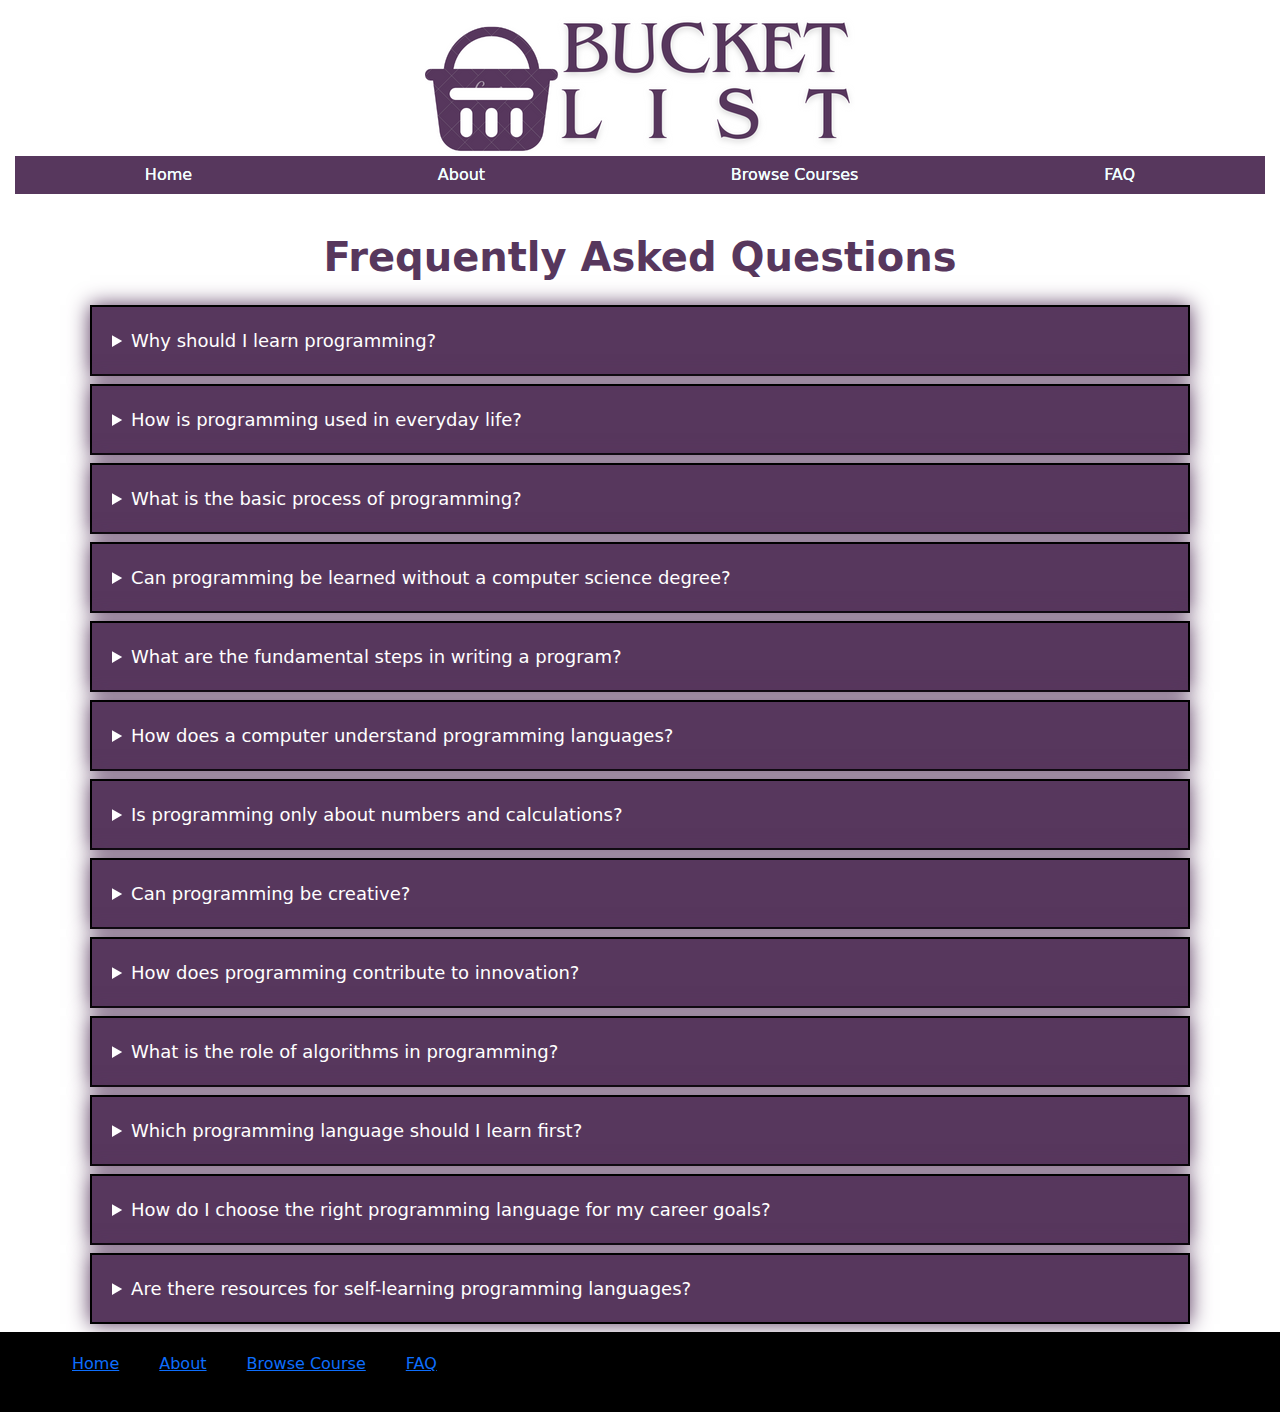
<file: faq.html>
<!DOCTYPE html>
<html lang="en">

<head>
    <meta charset="UTF-8">
    <meta name="viewport" content="width=device-width, initial-scale=1.0">
    <title>Frequently Asked Questions</title>
    <link rel="stylesheet" href="styles/faq.css">
    <link href="https://cdn.jsdelivr.net/npm/bootstrap@5.3.2/dist/css/bootstrap.min.css" rel="stylesheet"
        integrity="sha384-T3c6CoIi6uLrA9TneNEoa7RxnatzjcDSCmG1MXxSR1GAsXEV/Dwwykc2MPK8M2HN" crossorigin="anonymous">

    <link rel="stylesheet" href="	https://cdn.jsdelivr.net/npm/bootstrap@5.3.2/dist/css/bootstrap.min.css">

</head>

<body>
    <header>
        <nav>
            <div class="list">
                <img src="images/logoBL.png" alt="image">
                <ul class="header-ul">
                    <li class="header-li"><a class="header-a" href="index.html">Home</a></li>
                    <li class="header-li"><a class="header-a" href="about.html">About</a></li>
                    <li class="header-li"><a class="header-a" href="browsecourses.html">Browse Courses</a></li>
                    <li class="header-li"><a class="header-a" href="faq.html">FAQ</a></li>
                </ul>
            </div>
        </nav>
    </header>
    <main>
        <div class="container">
            <h1>Frequently Asked Questions</h1>
            <details>
                <summary>Why should I learn programming?</summary>
                <p>Programming is the language of computers. Learning it allows you to create software,
                    websites, apps, and
                    automate tasks. It's a powerful skill in the digital age.</p>
            </details>
            <details>
                <summary>How is programming used in everyday life?</summary>
                <p>Programming is everywhere - from the apps on your phone to the websites you visit. It's
                    used in
                    automation, data analysis, creating games, and solving complex problems.
                </p>
            </details>
            <details>
                <summary> What is the basic process of programming?
                </summary>
                <p>Programming involves writing a set of instructions in a language that a computer
                    understands. This
                    process is called coding. The code is then executed to perform a specific task.
                </p>
            </details>
            <details>
                <summary> Can programming be learned without a computer science degree?
                </summary>
                <p>Absolutely. Many successful programmers are self-taught. Online resources, coding
                    bootcamps, and
                    hands-on projects allow anyone to learn programming without a formal degree.
                </p>
            </details>
            <details>
                <summary> What are the fundamental steps in writing a program?
                </summary>
                <p> The basic steps include understanding the problem, designing a solution, writing code,
                    testing, and
                    debugging. It's an iterative process of refinement
                </p>
            </details>

            <details>
                <summary> How does a computer understand programming languages?
                </summary>
                <p>Computers understand binary code (0s and 1s). Programming languages act as an
                    intermediary between
                    humans and computers, translating our instructions into machine-readable code
                </p>
            </details>
            <details>
                <summary>Is programming only about numbers and calculations?</summary>
                <p>No, programming is versatile. While it involves logical thinking and problem-solving,
                    it's used for
                    various tasks, including creating websites, games, mobile apps, and managing data.
                </p>
            </details>
            <details>
                <summary>Can programming be creative?</summary>
                <p>Absolutely. Programming allows you to create digital art, interactive websites, games,
                    and innovative
                    solutions. It's a blend of logic and creativity.
                </p>
            </details>
            <details>
                <summary> How does programming contribute to innovation?
                </summary>
                <p>Programming enables the development of new technologies, automation of processes, and
                    the creation of
                    innovative solutions to complex problems, driving advancements in various industries.
                </p>
            </details>
            <details>
                <summary> What is the role of algorithms in programming?</summary>
                <p>Algorithms are step-by-step procedures or formulas for solving problems. They are
                    fundamental in
                    programming and guide the computer on how to perform specific tasks efficiently.
                </p>
            </details>
            <details>
                <summary>
                    Which programming language should I learn first?
                </summary>
                <p>Start with a beginner-friendly language like Python or JavaScript. They have a gentle
                    learning curve and
                    are versatile for various applications</p>
            </details>
            <details>
                <summary> How do I choose the right programming language for my career goals?
                </summary>
                <p>Consider your interests and career aspirations. For web development, learn languages
                    like HTML, CSS,
                    JavaScript; for data science, Python and R; and for system-level programming, consider
                    languages like
                    C++ or Java.</p>
            </details>
            <details>
                <summary>Are there resources for self-learning programming languages?</summary>
                <p>Yes, numerous online platforms offer courses, tutorials, and coding challenges. Explore
                    platforms like
                    Codecademy, Udacity, Coursera, and others.</p>
            </details>

        </div>

    </main>
    <footer>
        <div class="footer">
            <ul class="footer-ul">
                <Li class="footer-li"><a class="footer-a" href="index.html">Home</a></Li>
                <li class="footer-li"><a class="footer-a" href="about.html">About</a></Li>
                <li class="footer-li"><a class="footer-a" href="browsecourses.html">Browse Course</a></li>
                <li class="footer-li"><a class="footer-a" href="faq.html">FAQ</a></li>
            </ul>
        </div>
    </footer>
</body>

</html>
</file>
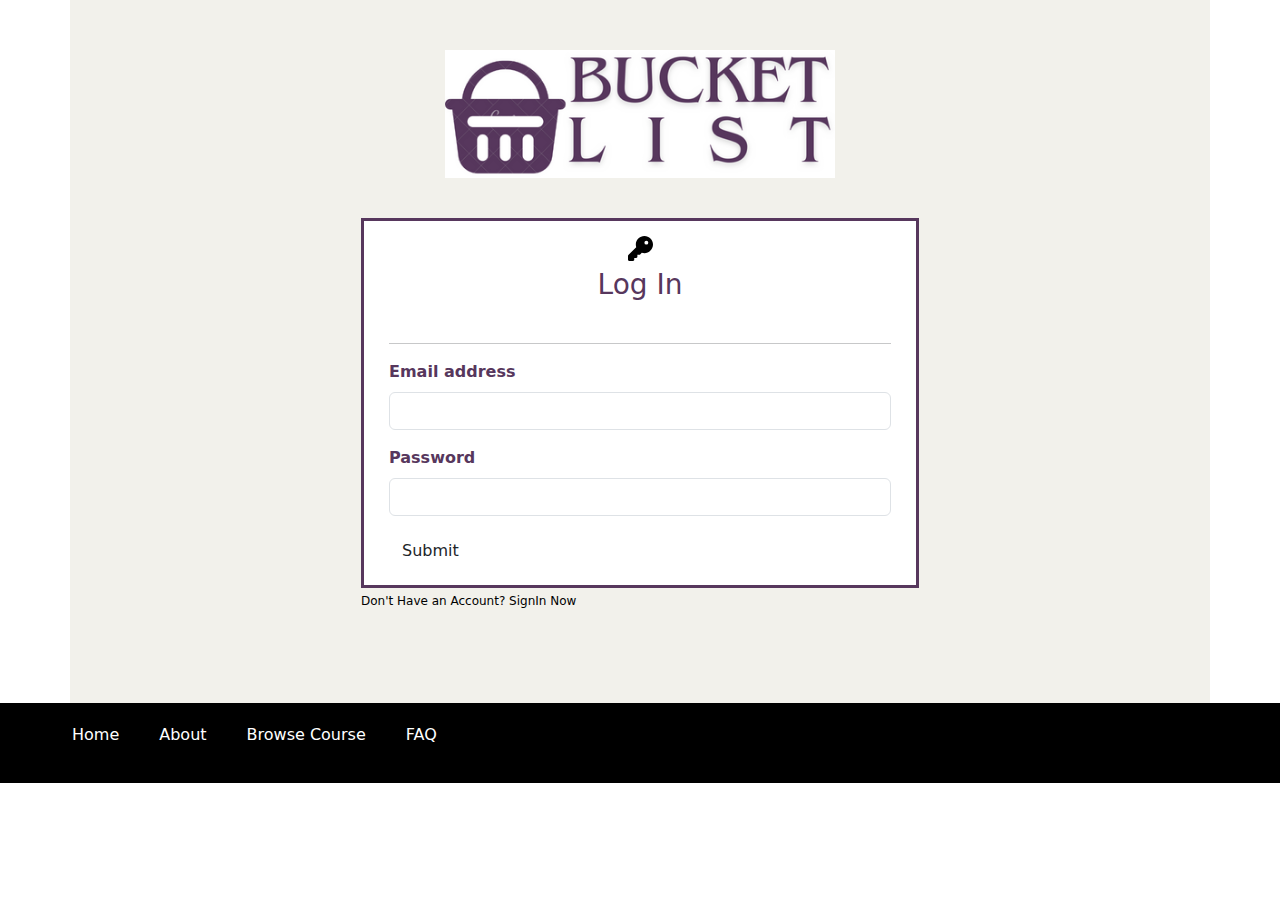
<file: login.html>
<!DOCTYPE html>
<html lang="en">

<head>
    <meta charset="UTF-8">
    <meta name="viewport" content="width=device-width, initial-scale=1.0">
    <link rel="stylesheet" href="styles/login.css">
    <link rel="stylesheet" href="	https://cdn.jsdelivr.net/npm/bootstrap@5.3.2/dist/css/bootstrap.min.css">
    <title>Login</title>
</head>

<body>
    <div class="container ">
        <img src="images/logoBL.png" alt="BucketList logo">
        <form action="">
            <div class="icon">
                <i class="fa-solid fa-key fa-blue"></i>
                <svg xmlns="http://www.w3.org/2000/svg" height="25" width="25"
                 viewBox="0 0 512 512"><!--!Font Awesome Free 6.5.1 by @fontawesome - https://fontawesome.com License - https://fontawesome.com/license/free Copyright 2023 Fonticons, Inc.-->
                    <path
                        d="M336 352c97.2 0 176-78.8 176-176S433.2 0 336 0S160 78.8 160 176c0 18.7 2.9 36.8 8.3 53.7L7 391c-4.5 4.5-7 10.6-7 17v80c0 13.3 10.7 24 24 24h80c13.3 0 24-10.7 24-24V448h40c13.3 0 24-10.7 24-24V384h40c6.4 0 12.5-2.5 17-7l33.3-33.3c16.9 5.4 35 8.3 53.7 8.3zM376 96a40 40 0 1 1 0 80 40 40 0 1 1 0-80z" />
                </svg>
            </div>
            <h3>Log In</h3>
           <hr>
            <div class="mb-3">
                <label for="email" class="form-label">Email address</label>
                <input type="email" class="form-control" id="email">
            </div>
            <div class="mb-3">
                <label for="password" class="form-label">Password</label>
                <input type="password" class="form-control" id="password">
            </div>
            <button type="submit" class="btn btn-57375D">Submit</button>
        </form>
        <P><a href="signin.html">Don't Have an Account? SignIn Now</a></P>
    </div>
    <footer>
        <div class="footer">
            <ul>
                <Li><a href="index.html">Home</a></Li>
                <li><a href="about.html">About</a></Li>
                <li><a href="browsecourses.html">Browse Course</a></li>
                <li><a href="faq.html">FAQ</a></li>
            </ul>
        </div>
    </footer>
</body>

</html>
</file>
<file: styles/styles.css>
html,body{
   margin:0;
   padding: 0;
   height: 100%;
   width:100%;
}

nav{
  padding: 20px;
  text-align: center;
}
nav img{
    max-width: 100%;
    height: auto;
}
.nav-ul{
  list-style: none;
  margin: 0;
  display: flex;
  justify-content: space-around;
  align-items: center;
  background-color: #57375D;
  padding:7px; 
}
.nav-ul .nav-li{
    text-align: center;
    list-style: none;
    margin:0 23px;
    color: white;
    margin: 0 10px;  
}
.nav-ul .nav-li a{
  text-decoration: none;
  color: white;
}
a:hover{
  text-shadow: 15px 15px  10px white;
}

@media only screen and (max-width: 600px) {
  /* Adjust styles for smaller screens (e.g., mobile) */
  nav img {
    max-width: 80%;
  }
}

.container{
  display: flex;
  flex-wrap: wrap; 
  justify-content: space-between; 
  background-color: #F2F1EB;
  


}
.text{
  flex: 1; 
}
div h1{
  font-size: 5rem;
  font-weight: bolder;
  
}
.container .text h1 span{
  color:#57375D;
  box-shadow: 1px 3px 5px #57375D;
}

.btn{
  margin: 5% 3% 5% 0;
}
@media only screen and (max-width: 670px) {
  div h1{
    font-size:4rem;
  }
}


.img2{
  flex: 0; 
  max-width: 400px; 
  margin:0% auto;
  max-width: 100%;
  display: block;
  height: auto;
  box-sizing: border-box;
}
.im2{
  
  border-radius: 500px;
  width:630px; 
  height:650px;
}


@media only screen and (max-width: 670px) {
  .container{
    flex-direction: column;
  }
  .im2{
    width: 377px;
    height: 389px;
  }
}
button a{
text-decoration: none;
color: white;

}
button{
  
  background-color: #57375D;
}
.search{
  margin-top:50px;
    display: flex;
    justify-content: center;
    
}
.search h1{
  font-size: 28px;
}
.search-button{
  color: white;
}
input{
  
  width: 543px;
  border-radius: 5px;
}
#features{
  padding:5% 7%;
}
.feature-box{
  padding:5% 7%;
  text-align: center;

}


.about-section {
  max-width: 800px;
  margin: 0 auto;
  padding: 20px;
}


/*Footer styles*/

footer{
  color:white;
  background-color: black;
  padding: 30px 0;
  text-align: center;
}
.footer .footer-h2{
  margin-bottom: 20px;
      font-size: 24px;
}
.footer-p{
  font-size: 16px;
      margin-bottom: 10px;
}
hr{
  color:white;
}

.footer-ul{
  padding:0;
  margin: 0;
  display: flex;
  text-align: center;
  margin-left: 100px;
}
.footer-ul .footer-li{
  color: white;
  margin-right: 45px; 
  list-style: none;
}
</file>
<file: styles/about.css>
nav{
    background-color: white;
    padding: 15px;
    text-align: center;
  }
  
  nav img{
      max-width: 100%;
      height: auto;
  }
  .header-ul{
    list-style: none;
    padding: 0;
    margin: 0;
    display: flex;
    justify-content: space-around;
    align-items: center;
    background-color: #57375D;
    padding:7px; 
      
  }
  .header-ul .header-li{
      text-align: center;
      list-style: none;
      margin:0 23px;
  }
  .header-li{
    margin: 0 10px;
  }
  .header-ul .header-li .header-a{
  text-decoration: none;
  color:azure;
  text-shadow: 0 0 0 white;
  }
  @media only screen and (max-width: 600px) {
    /* Adjust styles for smaller screens (e.g., mobile) */
    nav img {
      max-width: 80%;
    }
  }
.vectors{
  display: flex;
  text-align: center;
}
.about-img{
  
  width: 40%;
  height: auto;
  margin: auto;
}
.about-img2{
  width: 50%;
  height: auto;
  margin: auto;
}

.empty{
  background-color: #57375D;
}
.block{
  padding: 12px;
  margin:13px;
  display: flex;
  align-items: center;
  justify-content: center;
}
.img{
margin-bottom: 33px;
}
.img img{
  margin:0;
  padding:0;
  height: 100%;
  width:100%
 
}
.text{
  
  margin-left:12px;
  color: white;
}
.text h2{
  font-weight: bolder;
}
.container h2{
  text-align: center;
  font-weight: bold;
}
.container p{
  text-align: center;
  padding: 0;
  margin:0;
}
.card-body{
  text-align: center;
}
.footer{
    background-color:black;
    padding:20px;
    padding-top: 20px;
  }
.footer .footer-ul{
    display:flex;
    
  }
.footer .footer-ul .footer-li{
    list-style: none;
    padding:0 20px;
  }
.footer .footer-ul .footer-li.footer-a{
    color: white;
    text-decoration: none;
  }
</file>
<file: styles/browse.css>
/*browse course styles*/

nav{
    background-color: white;
    padding: 15px;
    text-align: center;
  }
  
  nav img{
      max-width: 100%;
      height: auto;
  }
  ul{
    list-style: none;
    padding: 0;
    margin: 0;
    display: flex;
    justify-content: space-around;
    align-items: center;
    background-color: #57375D;
   padding:7px; 
      
  }
  ul li{
      text-align: center;
      list-style: none;
      margin:0 23px;
  }
  li{
    margin: 0 10px;
  }
  ul li a{
    text-decoration: none;
  color:azure;
  text-shadow: 0 0 0 white;
  }
  @media only screen and (max-width: 600px) {
    /* Adjust styles for smaller screens (e.g., mobile) */
    nav img {
      max-width: 80%;
    }
  }
.browse-heading{
    display: block;
}
.browse-heading form h1{
    display:grid;
}
.browse-heading h1{
    margin-right:40px;
}
.browse-heading form{
    margin-top:60px;
}
.browse-heading form input{
    width:250px;
}
.browse-heading p{
text-align: center;}
  
img{
    height: 210px;
    width: 400px;
}
.row{
    padding:5% 7%;   
}
.container .card .card-img-top{
  width: 100%;
  height: auto;
}
.btn-group a{
  text-decoration: none;
  color:black;
}
</file>
<file: styles/faq.css>
nav{
  background-color: white;
  padding: 15px;
  text-align: center;
}

nav img{
    max-width: 100%;
    height: auto;
}
.header-ul{
  list-style: none;
  padding: 0;
  margin: 0;
  display: flex;
  justify-content: space-around;
  align-items: center;
  background-color: #57375D;
  padding:7px; 
    
}
.header-ul .header-li{
    text-align: center;
    list-style: none;
    margin:0 23px;
}
.header-li{
  margin: 0 10px;
}
.header-ul .header-li .header-a{
text-decoration: none;
color:azure;
text-shadow: 0 0 0 white;
}
@media only screen and (max-width: 600px) {
  /* Adjust styles for smaller screens (e.g., mobile) */
  nav img {
    max-width: 80%;
  }
}
.container h1{
  text-align: center;
  margin: 1.5rem ;
  color: #57375D;
  font-weight: bolder;
}
details{
  padding: 20px 20px;
  margin: 8px;
  background-color: #57375D;
  border: 2px solid black;
  box-shadow: 0 0 20px 0 #57375D ;
}
summary{
  background-color: #57375D;
  color: white;
  font-size: large;
}
p{
  background-color: #F2F1EB;
  padding: 12px;
}
.footer{
  background-color:black;
  padding:20px;
  padding-top: 20px;
}
.footer .footer-ul{
  display:flex;
  
}
.footer .footer-ul .footer-li{
  list-style: none;
  padding:0 20px;
}
.footer .footer-ul .footer-li.footer-a{
  color: white;
  text-decoration: none;
}
</file>
<file: styles/login.css>
.container{
  background-color: #F2F1EB;
  padding-bottom: 66px;
}

img{
  width:35%;
  margin-left:auto;
  margin-right: auto;
  display: block;
  padding-top: 50px;
  padding-bottom: 40px;
}
form{
  width: 50%;
  border: 3px solid #57375D;
  padding:15px 25px;
  margin: auto;
  top: 12px;
  background-color: white;
}
@media only screen and (max-width:800px){
  form{
    width:75%;

  }
}
form h3{
  text-align: center;
  padding-top: 7px;
  padding-bottom: 25px;
  color:#57375D;
}
.icon{
  color: #57375D;
  text-align: center;
}
form label{
  color: #57375D;
  font-weight: bold;
}
form input{
  background-color: #F2F1EB;
}
form button{
  background-color: #57375D;
}
.container p{
  width: 50%;
  margin-left:auto;
  margin-right:auto;
  margin-bottom:25px;
}
.container p a{
  color:black;
  text-decoration: none;
  font-size: 12px;
}
.container p a:hover{
  color:#57375D;
  font-weight: bolder;
}
footer{
  background-color:black;
  padding:20px;
  padding-top: 20px;
}
footer ul{
  display:flex;
  
}
footer ul li{
  list-style: none;
  padding:0 20px;
}
footer ul li a{
  color: white;
  text-decoration: none;
}
</file>
